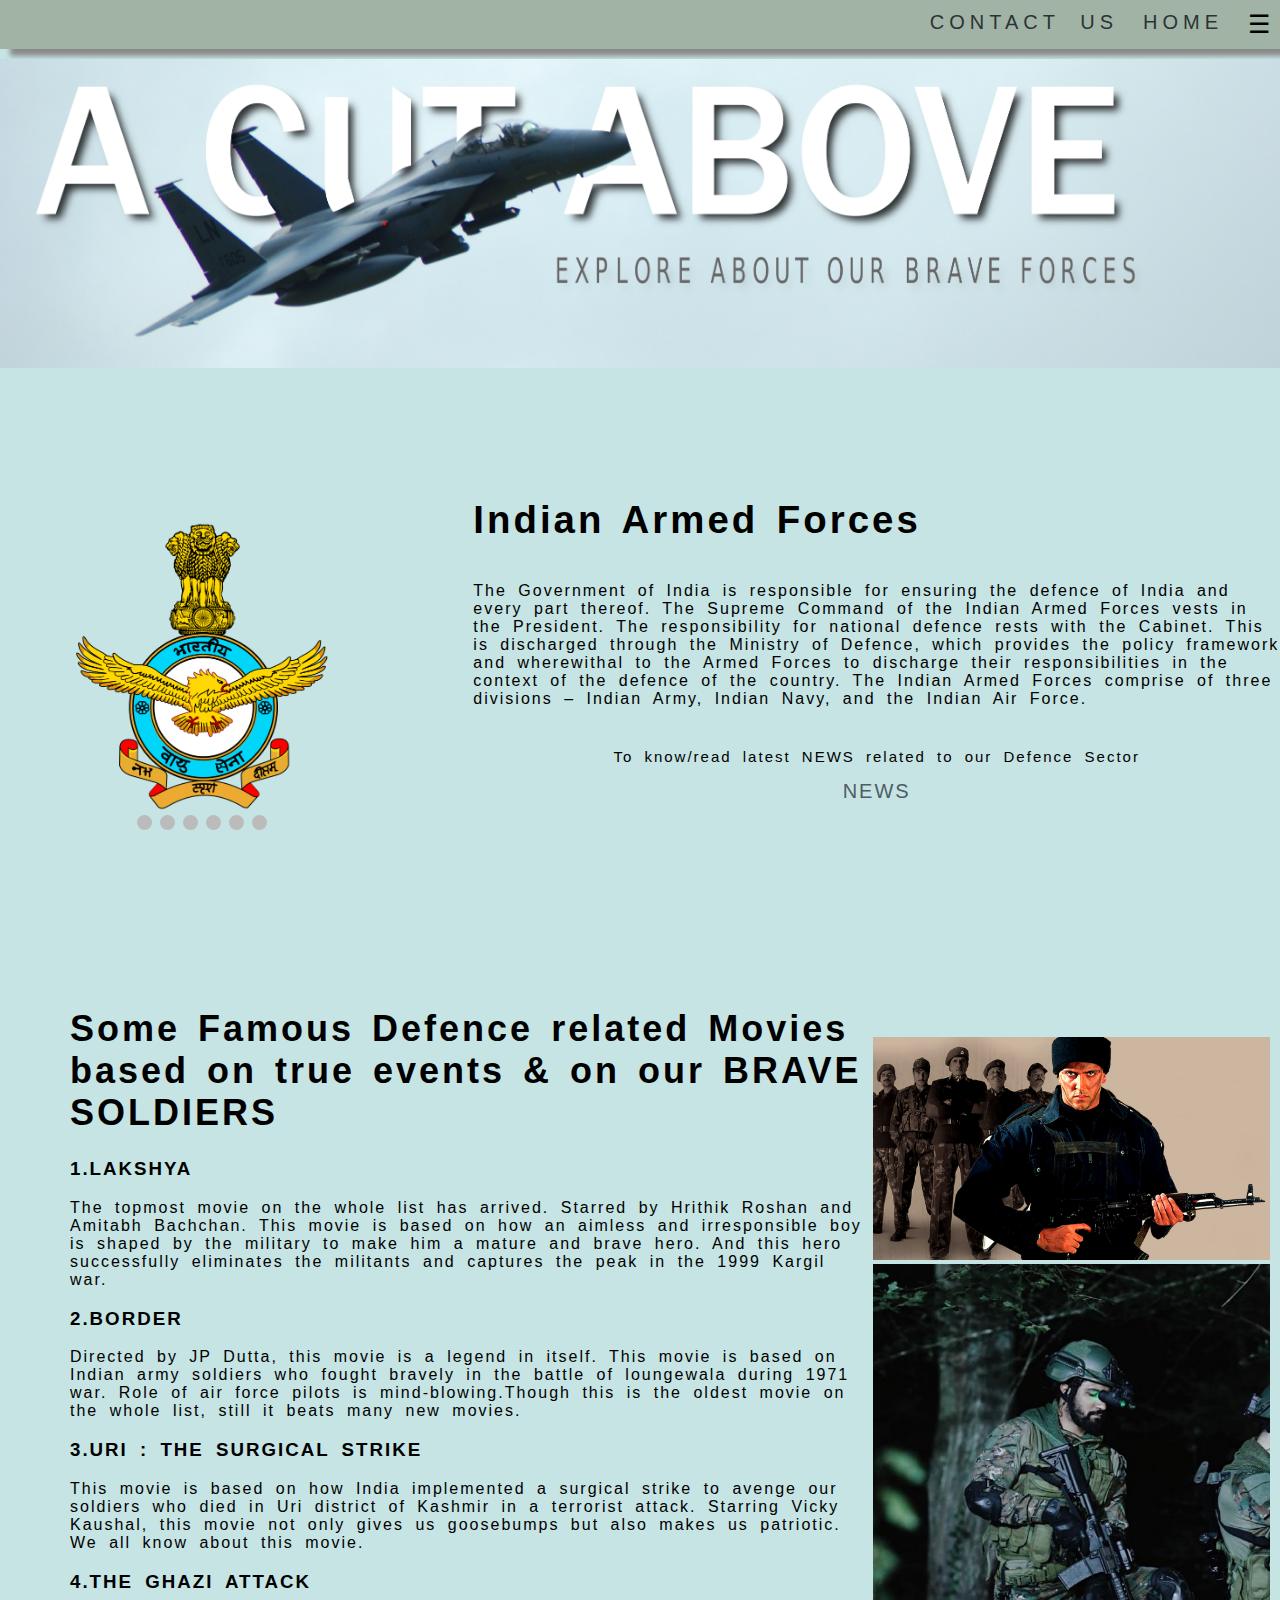
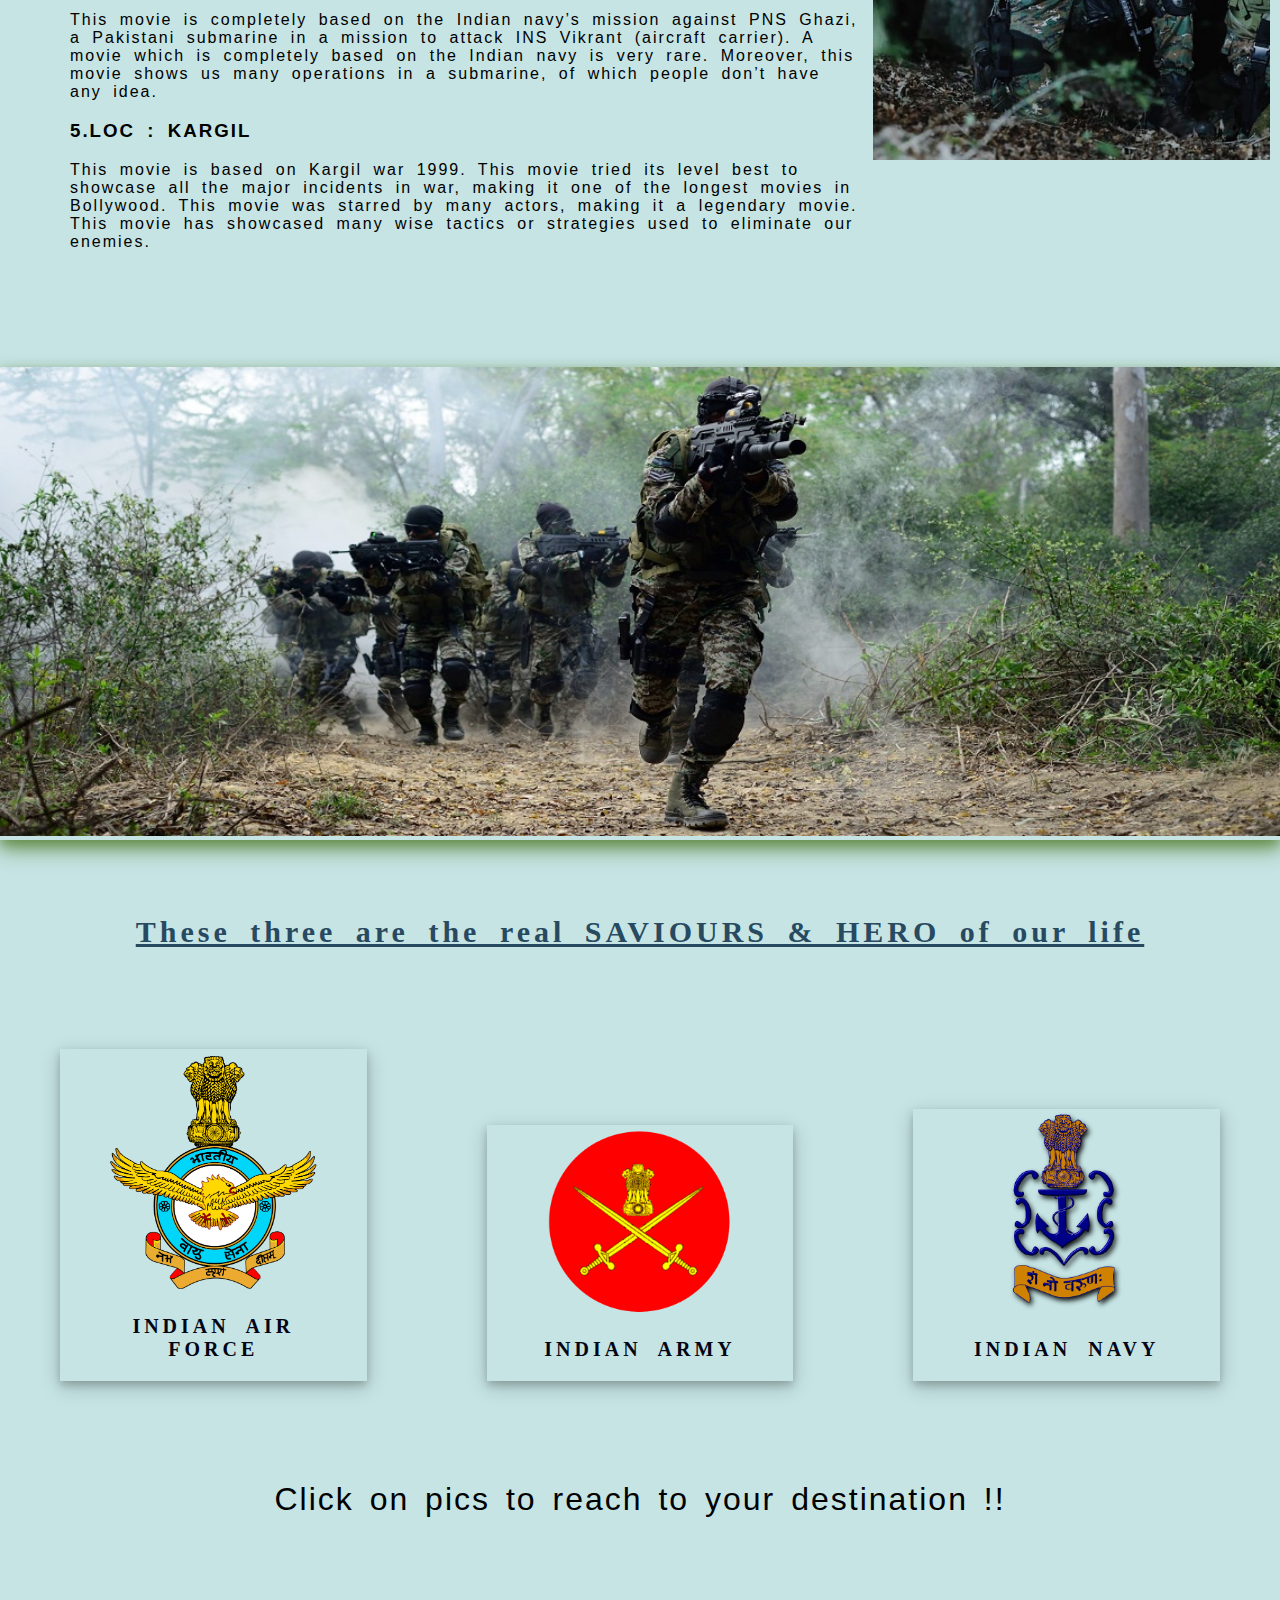
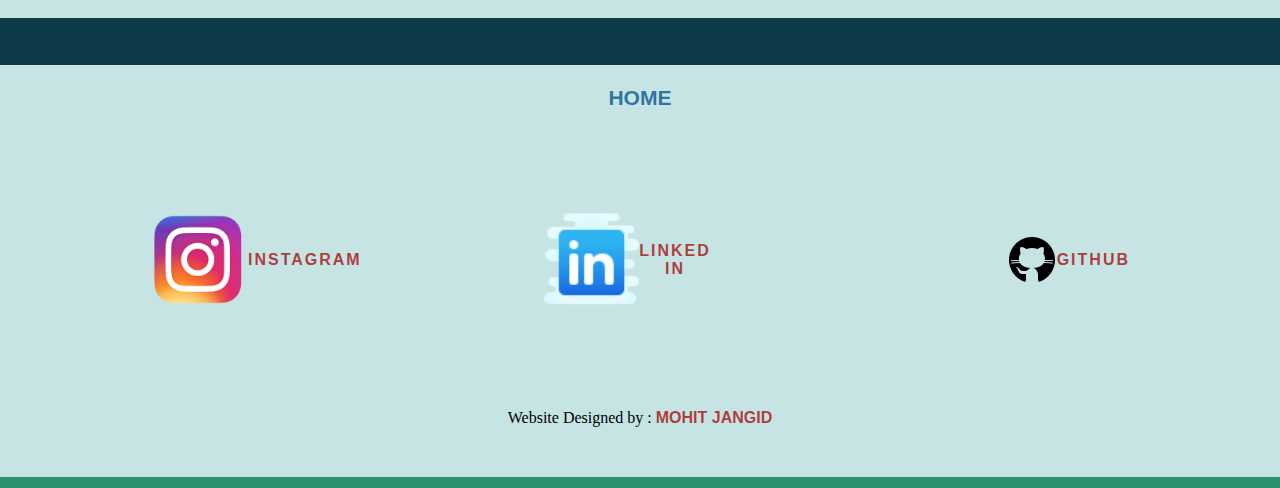
<file: index.html>
<!DOCTYPE html>
<html lang="en">
<head>
    <meta charset="UTF-8">
    <meta name="viewport" content="width=device-width, initial-scale=1.0">
    <link rel="stylesheet" href="style.css">
    <title> HOME-A CUT ABOVE</title>
  
</head>
<body>
    <!-- Header with top navigations-->
    <div class="header1">
        <div class="top-nav">
            <a class="b" href="index.html">HOME</a>
            <a class="c" href="contact.html">CONTACT US</a>
        </div>
        <div id="main" >
            <span class="sidebar" onclick="openNav()">&#9776;</span>
        </div>
    </div>
    <div class="image1">
        <img src="web layout mj1.png" alt=" layout image">
    </div>
    <!-- Sidebar -->
    <div id="mySidenav" class="sidenav">
        <a href="javascript:void(0)" class="closebtn" onclick="closeNav()">&times;</a>
        <a href="IAF.html">IAF-Indian Air Force</a>
        <a href="IA.html">Indian Army</a>
        <a href="IN.html">Indian Navy</a>
        <a href="hero1.html"> FAMOUS HEROES</a>
    </div>
    <div class="content1">
            <!-- Slideshow container -->
    <div class="slide-show">
    <div class="slideshow-container">
    <div class="mySlides fade">
      <img src="pic1.png" style="width:65%;">
    </div>
  
    <div class="mySlides fade">
      <img src="dl1.png" style="width:65%" >
    </div>
  
    <div class="mySlides fade">
      <img src="pic2.png" style="width:65%">
    </div>

    <div class="mySlides fade">
        <img src="navy1.png" style="width:65%">
    </div>

    <div class="mySlides fade">
        <img src="navy2.png" style="width:65%">
    </div>

    <div class="mySlides fade">
        <img src="ssb.jpg" style="width:65%">
    </div>

    <div class="mySlides fade">
        <img src="sp.jpg" style="width:65%">
    </div>
  
    <div class="mySlides fade">
        <img src="naa.png" style="width:65%">
    </div>
    <div class="mySlides fade">
        <img src="pic8.jpg" style="width:65%">
    </div>
</div>

  <!-- The dots/circles -->
  <div style="text-align:center">
    <span class="dot" onclick="currentSlide(1)"></span>
    <span class="dot" onclick="currentSlide(2)"></span>
    <span class="dot" onclick="currentSlide(6)"></span>
    <span class="dot" onclick="currentSlide(4)"></span>
    <span class="dot" onclick="currentSlide(5)"></span>
    <span class="dot" onclick="currentSlide(6)"></span>
    </div>
    </div>
    <div class="article">
       <div class="heading1">
        <h1>Indian Armed Forces</h1>
       </div>
       <div class="data1">
       <p>The Government of India is responsible for ensuring the defence of India and every part thereof. The Supreme Command of the Indian Armed Forces vests in the President. The responsibility for national defence rests with the Cabinet. This is discharged through the Ministry of Defence, which provides the policy framework and wherewithal to the Armed Forces to discharge their responsibilities in the context of the defence of the country. The Indian Armed Forces comprise of three divisions – Indian Army, Indian Navy, and the Indian Air Force.</p>
    </div>
    <div class="news">
        <p>To know/read latest NEWS related to our Defence Sector </p>
        <a href="https://www.defencenews.in/" target="_blank">NEWS</a>
    </div>
    </div>
    </div>

    <div class="content2">
        <div class="img1">
            <img src="lkshya.jpg" alt="Movie poster">
            <!-- <img src="uri.jpg" alt="Movie poster"> -->
            <img src="uri1.jpg" alt="Movie poster">
        </div>
    <div class="article1">
    <div class="heading2">
    <h1>Some Famous Defence related Movies based on true events & on our BRAVE SOLDIERS</h1>
    </div>
    <div class="data2">
        <h3>1.LAKSHYA</h3>
    <p>
The topmost movie on the whole list has arrived. Starred by Hrithik Roshan and Amitabh Bachchan. This movie is based on how an aimless and irresponsible boy is shaped by the military to make him a mature and brave hero. 
And this hero successfully eliminates the militants and captures the peak in the 1999 Kargil war. 
    </p>
    <h3>2.BORDER</h3>
    <p>
        Directed by JP Dutta, this movie is a legend in itself. 
        This movie is based on Indian army soldiers who fought bravely in the battle of loungewala during 1971 war.
         Role of air force pilots is mind-blowing.Though this is the oldest movie on the whole list, still it beats many new movies.
    </p>
    <h3>3.URI : THE SURGICAL STRIKE</h3>
    <p>
        This movie is based on how India implemented a surgical strike to avenge our soldiers who died in Uri district of Kashmir in a terrorist attack. 
        Starring Vicky Kaushal, this movie not only gives us goosebumps but also makes us patriotic. We all know about this movie.
    </p>
    <h3>4.THE GHAZI ATTACK</h3>
    <p>
        This movie is completely based on the Indian navy’s mission against PNS Ghazi, a Pakistani submarine in a mission to attack INS Vikrant (aircraft carrier).
        A movie which is completely based on the Indian navy is very rare. Moreover, this movie shows us many operations in a submarine, of which people don’t have any idea.
    </p>
    <h3>5.LOC : KARGIL</h3>
    <p>
        This movie is based on Kargil war 1999. This movie tried its level best to showcase all the major incidents in war, making it one of the longest movies in Bollywood. This movie was starred by many actors, making it a legendary movie.
        This movie has showcased many wise tactics or strategies used to eliminate our enemies. 
    </p>
    </div>
    </div>
    </div>
    <div class="army-img">
        <img src="iaf-army.jpg" alt=" army-img">
    </div>
    <div class="intro">
        <h1>These three are the real SAVIOURS & HERO of our life</h1>
    </div>
<div class="row">
    <div class="column">
     <a href="IAF.html"> <div class="i1"><img src="iaf-logo.png" alt="Indian Air Force" style="width:70%"></div>
      <h3 class="c1">INDIAN AIR FORCE</h3>
    </div></a>
    <div class="column">
      <a href="IA.html"><div class="i2"> <img src="army-logo.png" alt="Indian Army" style="width:60%"></div> 
      <h3 class="c2">INDIAN ARMY</h3>
    </div></a>
    <div class="column">
      <a href="IN.html"><div class="i3"><img src="navy2.png" alt="Indian Navy" style="width:50%"></div>
      <h3 class="c3">INDIAN NAVY</h3></a>
    </div>
  </div>
  <div class="inf">
    <h1 style="font-weight: lighter;">Click on pics to reach to your destination !! </h1>
</div>
<div class="separate">
    <br>
</div>
<div class="home">
    <h3>
        <a href="index.html">HOME</a>
    </h3>
</div>
        <div class="footer">
            <div class="inst">
                <img  src="ins-logo.png" width="30%">
                <p>
                <a href="https://www.instagram.com/mohit7.0/?igshid=1tqdxc59potby" target="_blank">INSTAGRAM </a>
                </p>
            </div>
            <div class="li">
                <img src="li.png">
                <p>
                    <a href="https://www.linkedin.com/mwlite/in/mohit-jangid-32a4ba180" target="_blank">LINKED IN</a>
                 </p>
            </div>
            <div class="github">
                <img src="github.png">
                <p>
                    <a href="https://github.com/iammohit07" target="_blank">GITHUB </a>
                 </p>
            </div>
           
        </div>
        <div class="db">
            Website Designed by : <a href="https://github.com/iammohit07" target="_blank">MOHIT JANGID</a>
        </div>
        
        <div class="separate1">
            <br>
        </div>
        <script type="text/javascript"  src="main.js"></script>
</body>
</html>
</file>
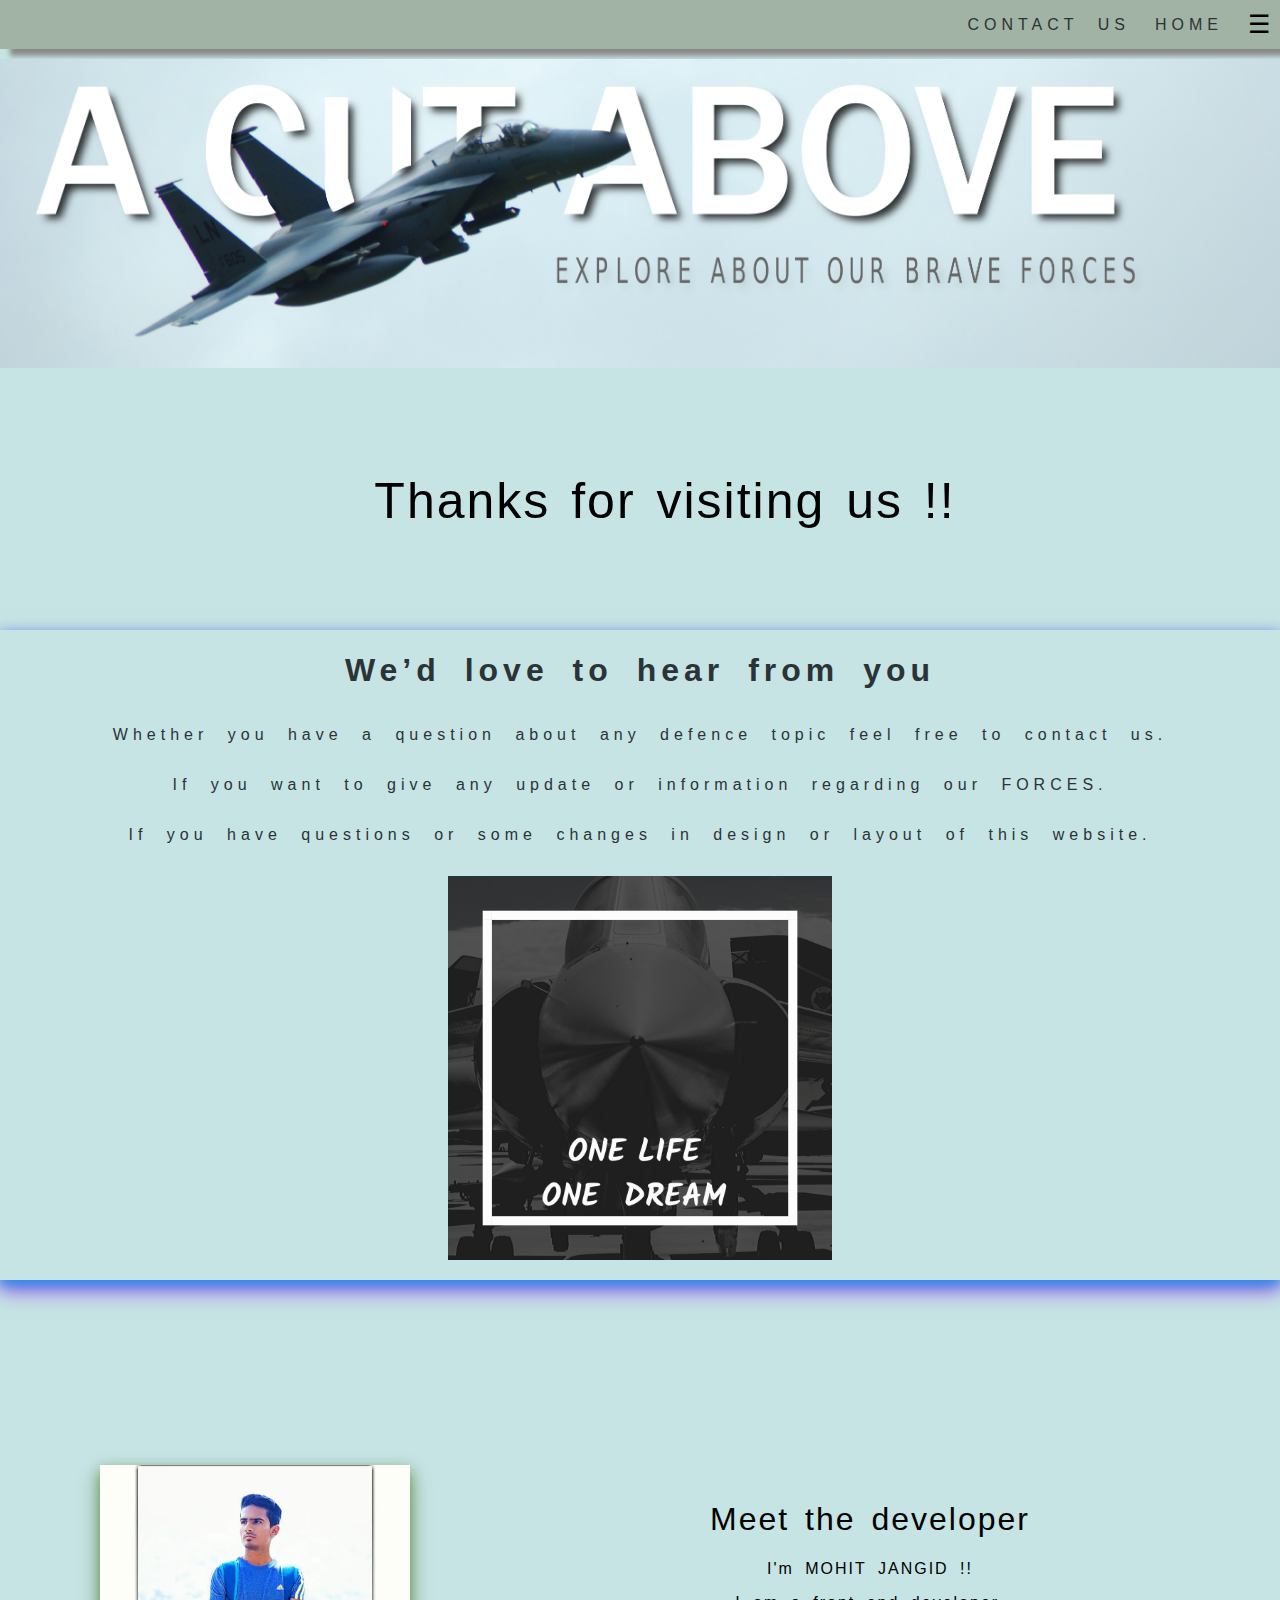
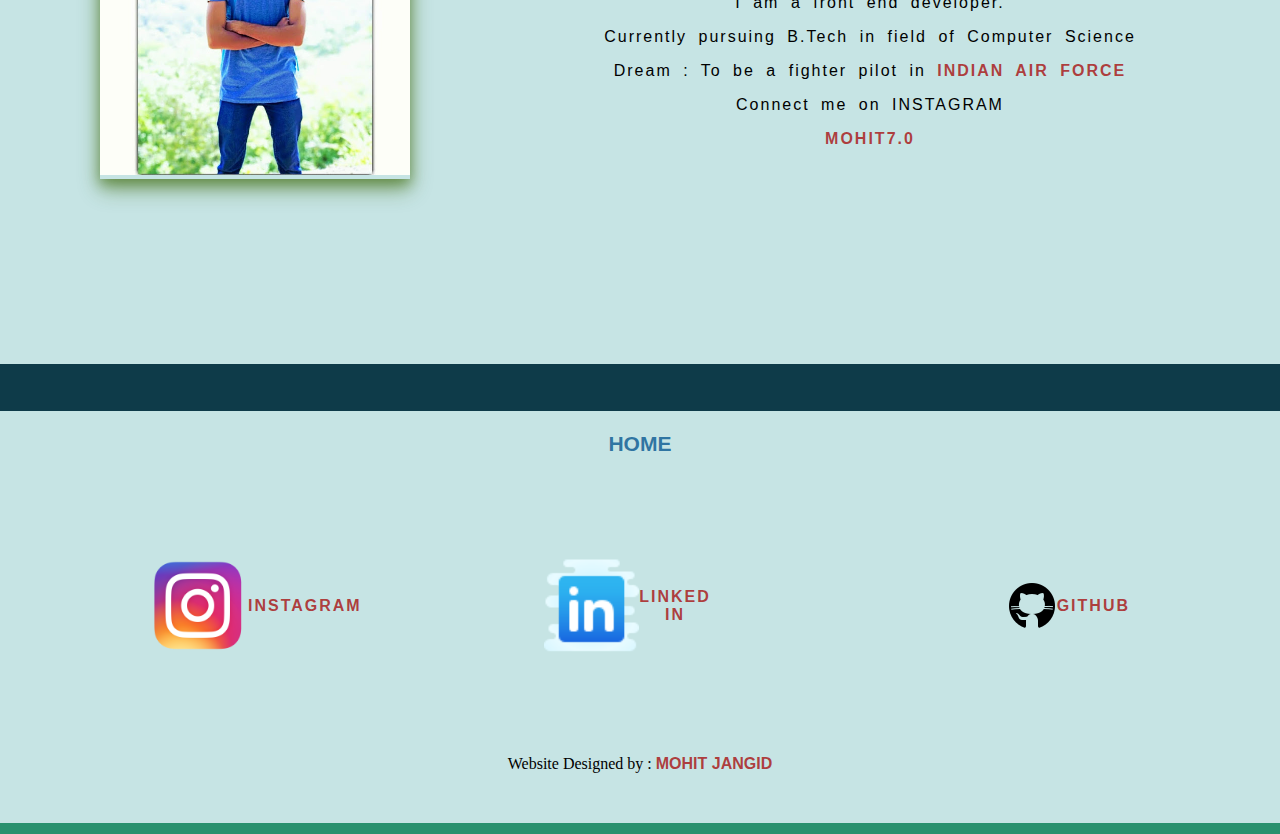
<file: contact.html>
<!DOCTYPE html>
<html lang="en">
<head>
    <meta charset="UTF-8">
    <meta name="viewport" content="width=device-width, initial-scale=1.0">
    <link rel="stylesheet" href="contact.css">
    <title> Contact us</title>
    
</head>
<body>
    <!-- Header with top navigations-->
    <div class="header1">
        <div class="top-nav">
            <a class="b" href="index.html">HOME</a>
            <a class="c" href="contact.html">CONTACT US</a>
        </div>
        <div id="main" >
            <span class="sidebar" onclick="openNav()">&#9776;</span>
        </div>
    </div>
    <div class="image1">
        <img src="web layout mj1.png" alt=" layout image">
    </div>
     <!-- Sidebar -->
     <div id="mySidenav" class="sidenav">
        <a href="javascript:void(0)" class="closebtn" onclick="closeNav()">&times;</a>
        <a href="IAF.html">IAF-Indian Air Force</a>
        <a href="IA.html">Indian Army</a>
        <a href="IN.html">Indian Navy</a>
        <a href="hero1.html"> FAMOUS HEROES</a>
    </div>
    <div class="text1">
        <h1 class="t1">
            Thanks for visiting us !!
        </h1>
    </div>
    <div class="content">
        <h1>
            We’d love to hear from you
        </h1>
        <p>
            Whether you have a question about any defence topic feel free to contact us.
        </p>
        <p>
            If you want to give any update or information regarding our FORCES.
        </p>
        <p>
            If you have questions or some changes in design or layout of this website.
        </p>
        <p   style="width: 30%">
            <img src="dream.png">
        </p>
    </div>
    <div class="content1">
        <div class="image4">
            <img src="mohit.jpg" width="100%">
        </div>
    <div class="text3">
        <h1 style="font-weight: normal;">
           Meet the developer
        </h1>
        <p>
            I'm MOHIT JANGID !! 
        </p>
        <p>
            I am a front end developer.
        </p>
        <p>
            Currently pursuing B.Tech in field of Computer Science
        </p>
        <p>
            Dream : To be a fighter pilot in <a href="IAF.html" target="_blank"> INDIAN AIR FORCE</a>
        </p>
        <p style="font-weight: normal;">
            Connect me on INSTAGRAM 
        </p> 
        <p>
           <a href="https://www.instagram.com/mohit7.0/?igshid=1tqdxc59potby" target="_blank">MOHIT7.0</a>
        </p>
    </div>
    
</div>
<div class="separate">
    <br>
</div>
<div class="home">
    <h3>
        <a href="index.html">HOME</a>
    </h3>
</div>
        <div class="footer">
            <div class="inst">
                <img  src="ins-logo.png" width="30%">
                <p>
                <a href="https://www.instagram.com/mohit7.0/?igshid=1tqdxc59potby" target="_blank">INSTAGRAM </a>
                </p>
            </div>
            <div class="li">
                <img src="li.png">
                <p>
                    <a href="https://www.linkedin.com/mwlite/in/mohit-jangid-32a4ba180" target="_blank">LINKED IN</a>
                 </p>
            </div>
            <div class="github">
                <img src="github.png">
                <p>
                    <a href="https://github.com/iammohit07" target="_blank">GITHUB </a>
                 </p>
            </div>
           
        </div>
        <div class="db">
            Website Designed by : <a href="https://github.com/iammohit07" target="_blank">MOHIT JANGID</a>
        </div>
        
        <div class="separate1">
            <br>
        </div>
        <script type="text/javascript"  src="main.js"></script>
    </body>
    </html>
</file>
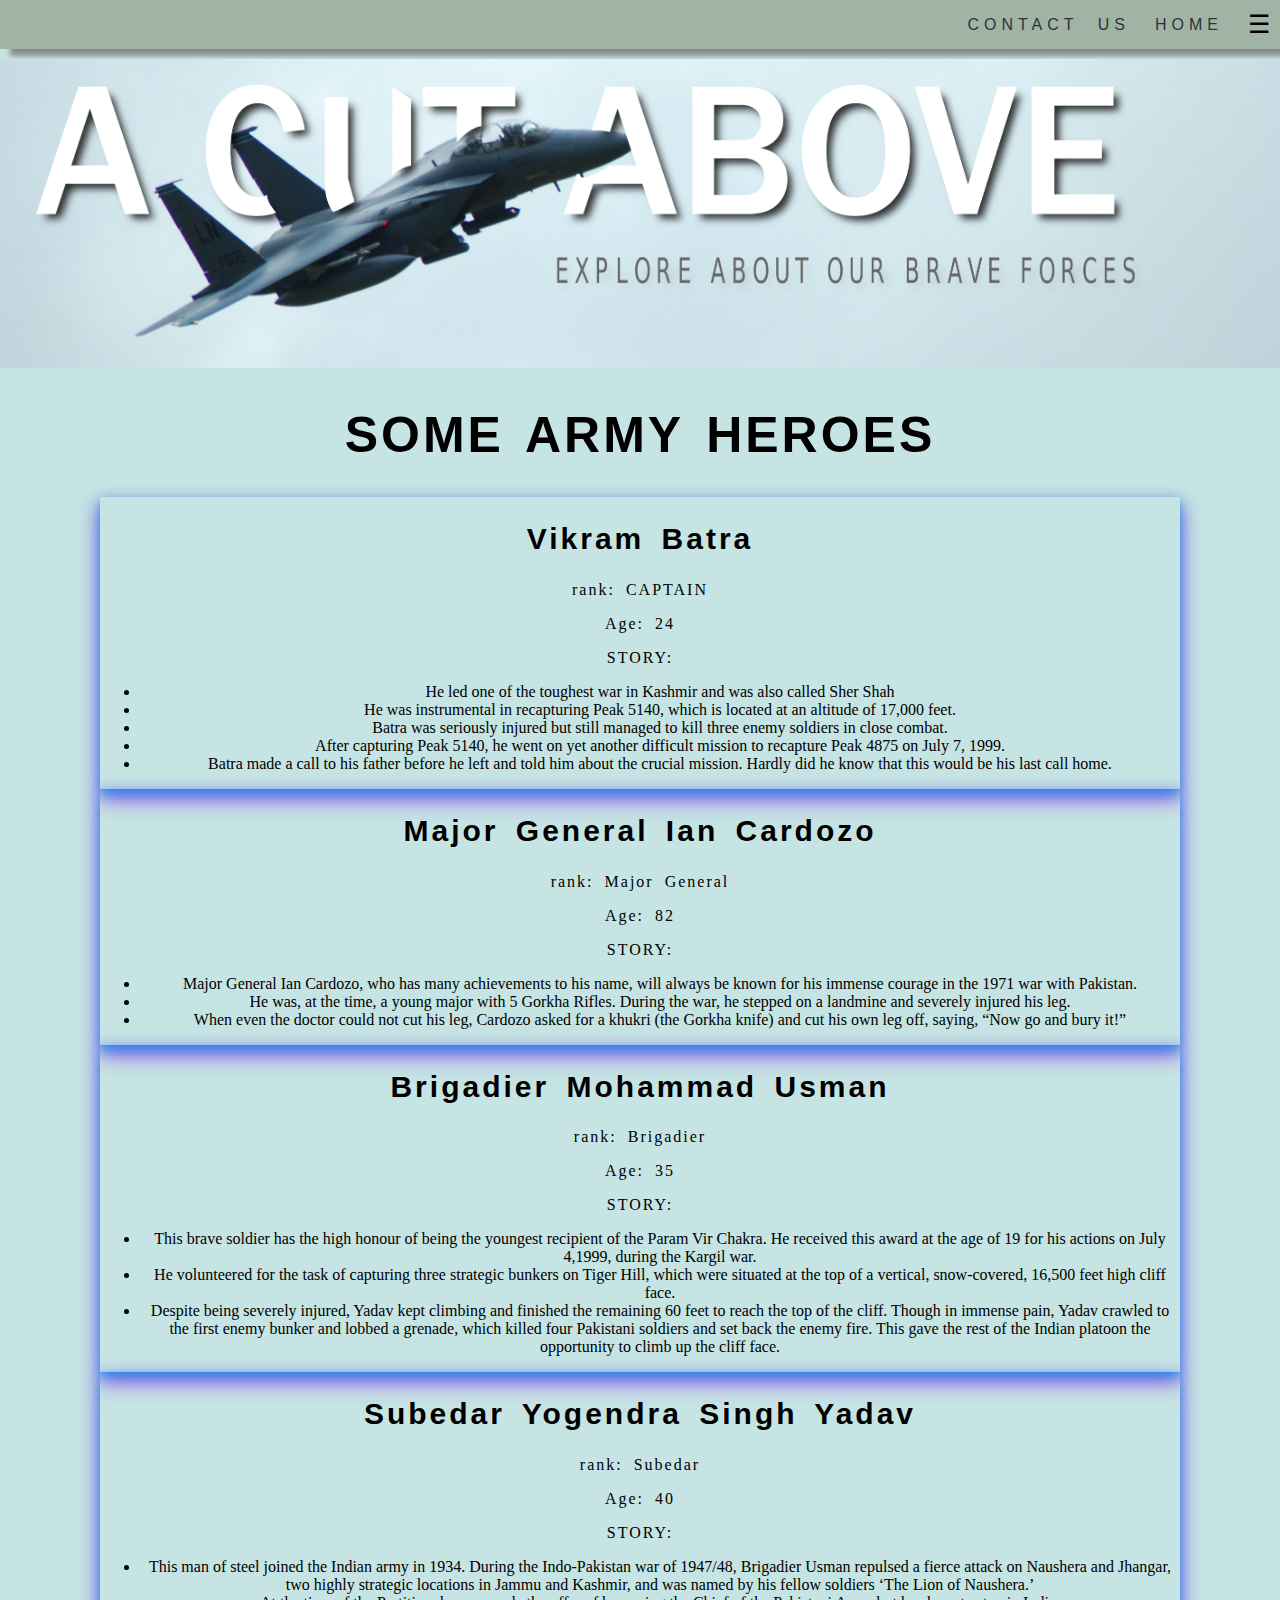
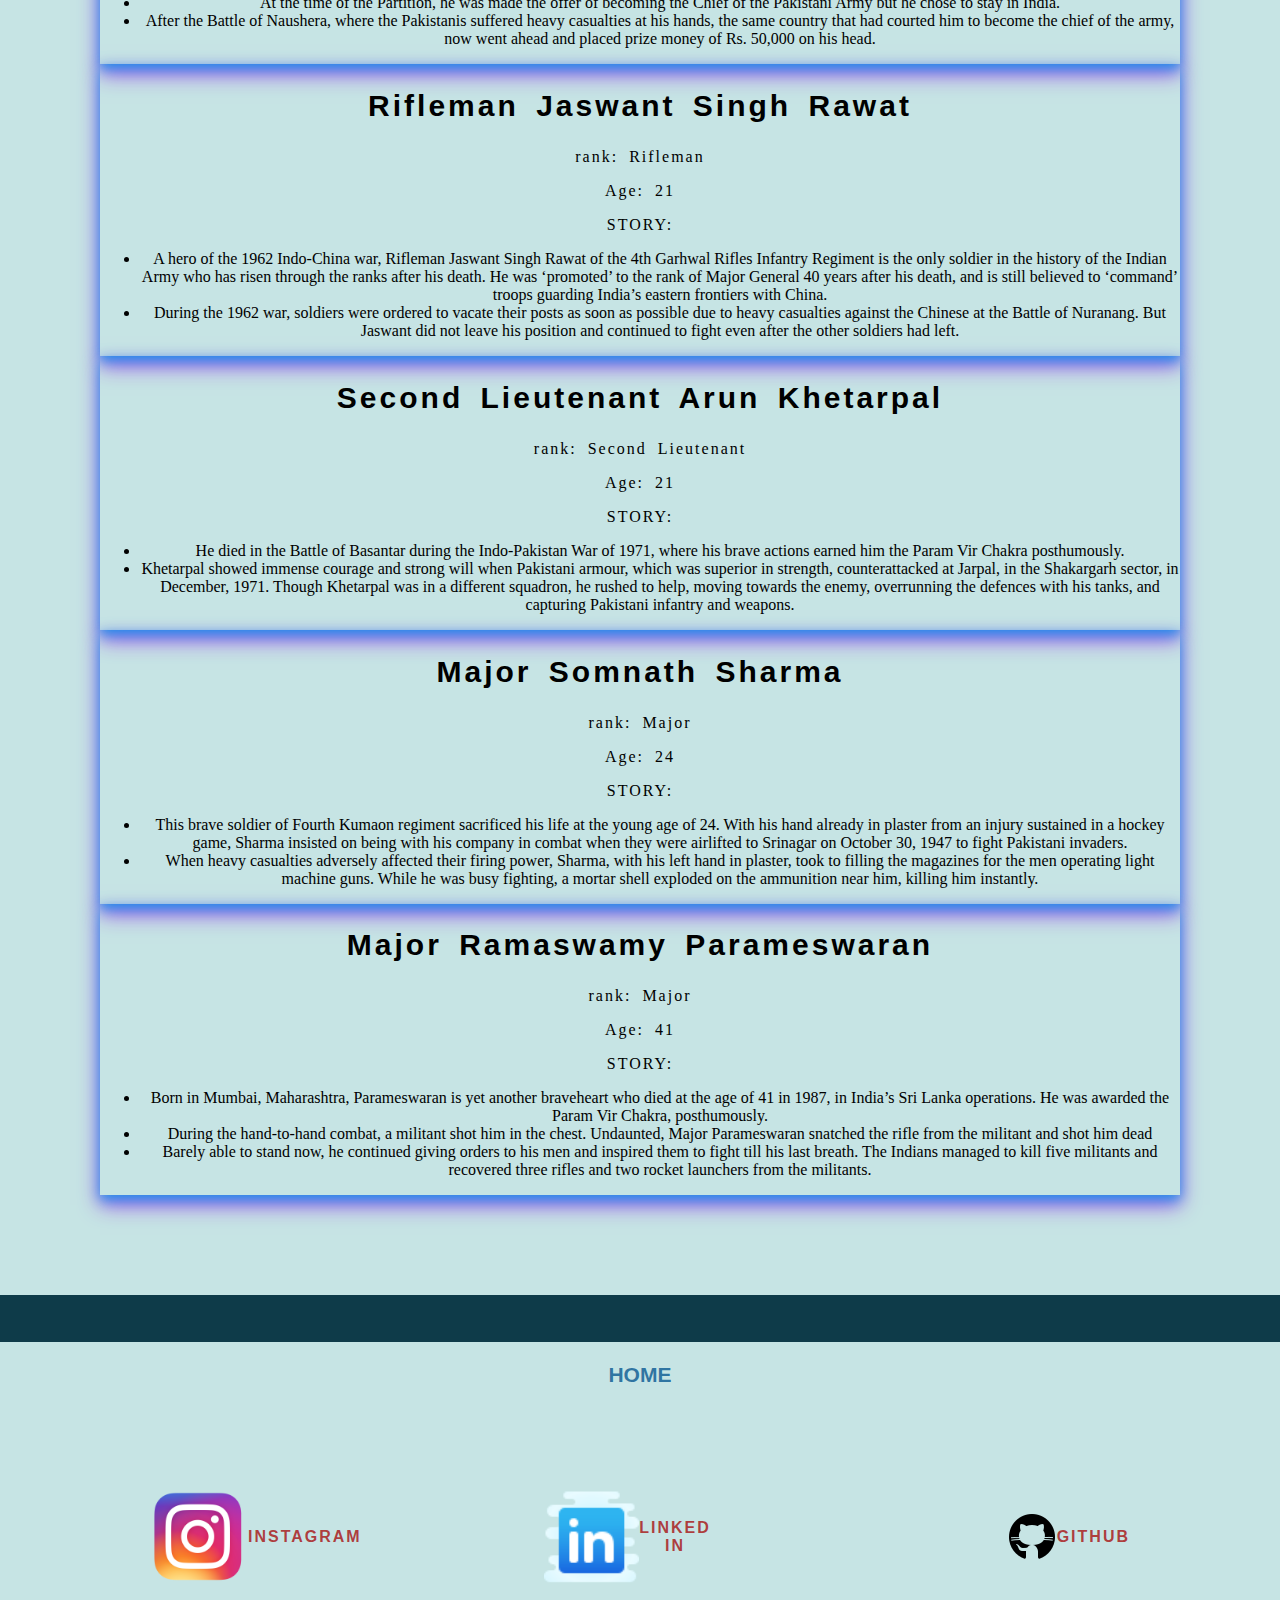
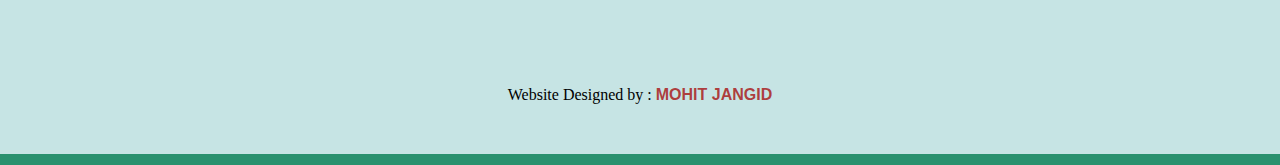
<file: hero1.html>
<!DOCTYPE html>
<html lang="en">
<head>
    <meta charset="UTF-8">
    <meta name="viewport" content="width=device-width, initial-scale=1.0">

    <title>Our superheroes</title>

    <link href="https://fonts.googleapis.com/css?family=Faster+One" rel="stylesheet">
    <link rel="stylesheet" href="hero1.css">
  </head>

  <body>
    <div class="header1">
        <div class="top-nav">
            <a class="b" href="index.html">HOME</a>
            <a class="c" href="contact.html">CONTACT US</a>
        </div>
        <div id="main" >
            <span class="sidebar" onclick="openNav()">&#9776;</span>
        </div>
    </div>
    <div class="image1">
        <img src="web layout mj1.png" alt=" layout image">
    </div>
    <!-- Sidebar -->
    <div id="mySidenav" class="sidenav">
        <a href="javascript:void(0)" class="closebtn" onclick="closeNav()">&times;</a>
        <a href="IAF.html">IAF-Indian Air Force</a>
        <a href="IA.html">Indian Army</a>
        <a href="IN.html">Indian Navy</a>
        <a href="hero1.html"> FAMOUS HEROES</a>
    </div>

      <header>

      </header>

      <section>

      </section>



      <div class="separate">
        <br>
    </div>
    <div class="home">
        <h3>
            <a href="index.html">HOME</a>
        </h3>
    </div>
            <div class="footer">
                <div class="inst">
                    <img  src="ins-logo.png" width="30%">
                    <p>
                    <a href="https://www.instagram.com/mohit7.0/?igshid=1tqdxc59potby" target="_blank">INSTAGRAM </a>
                    </p>
                </div>
                <div class="li">
                    <img src="li.png">
                    <p>
                        <a href="https://www.linkedin.com/mwlite/in/mohit-jangid-32a4ba180" target="_blank">LINKED IN</a>
                     </p>
                </div>
                <div class="github">
                    <img src="github.png">
                    <p>
                        <a href="https://github.com/iammohit07" target="_blank">GITHUB </a>
                     </p>
                </div>
               
            </div>
            <div class="db">
                Website Designed by : <a href="https://github.com/iammohit07" target="_blank">MOHIT JANGID</a>
            </div>
            
            <div class="separate1">
                <br>
            </div>
    <script src="hero1.js"> </script>
  </body>
</html>
</file>
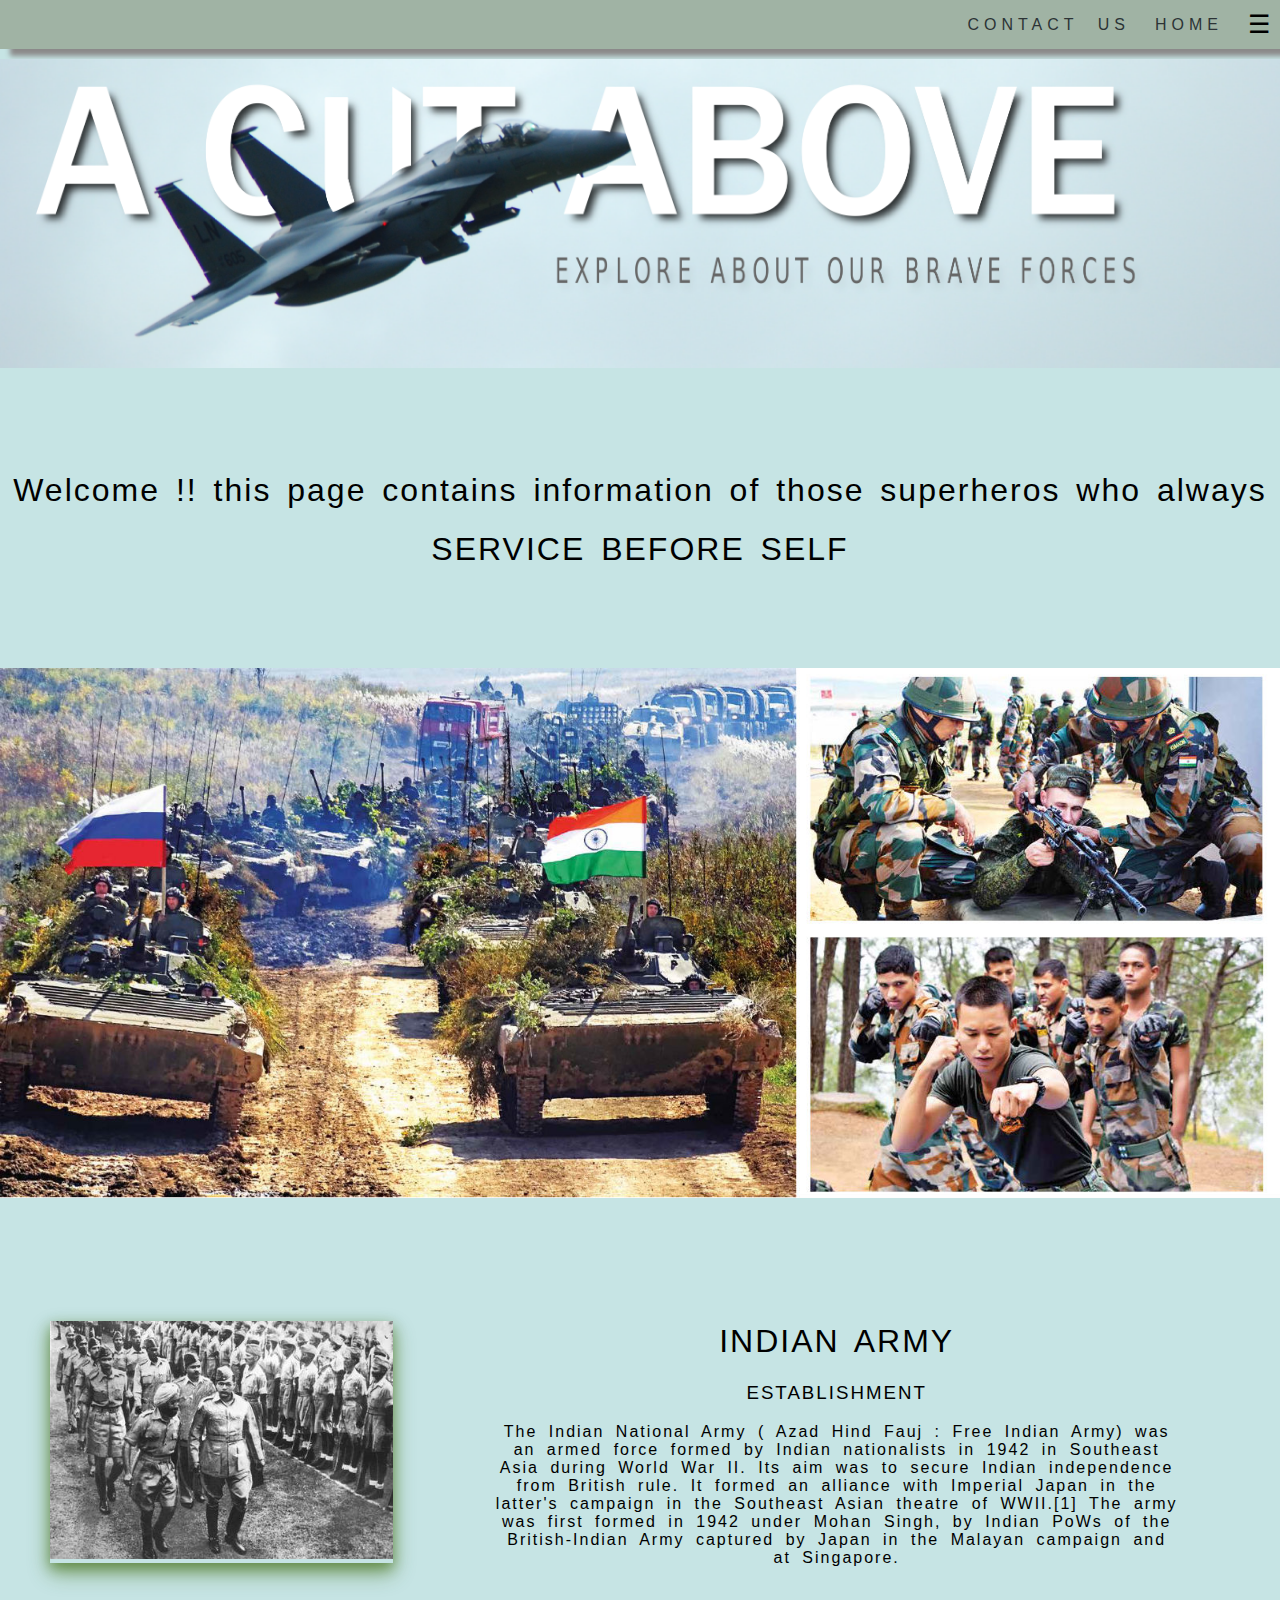
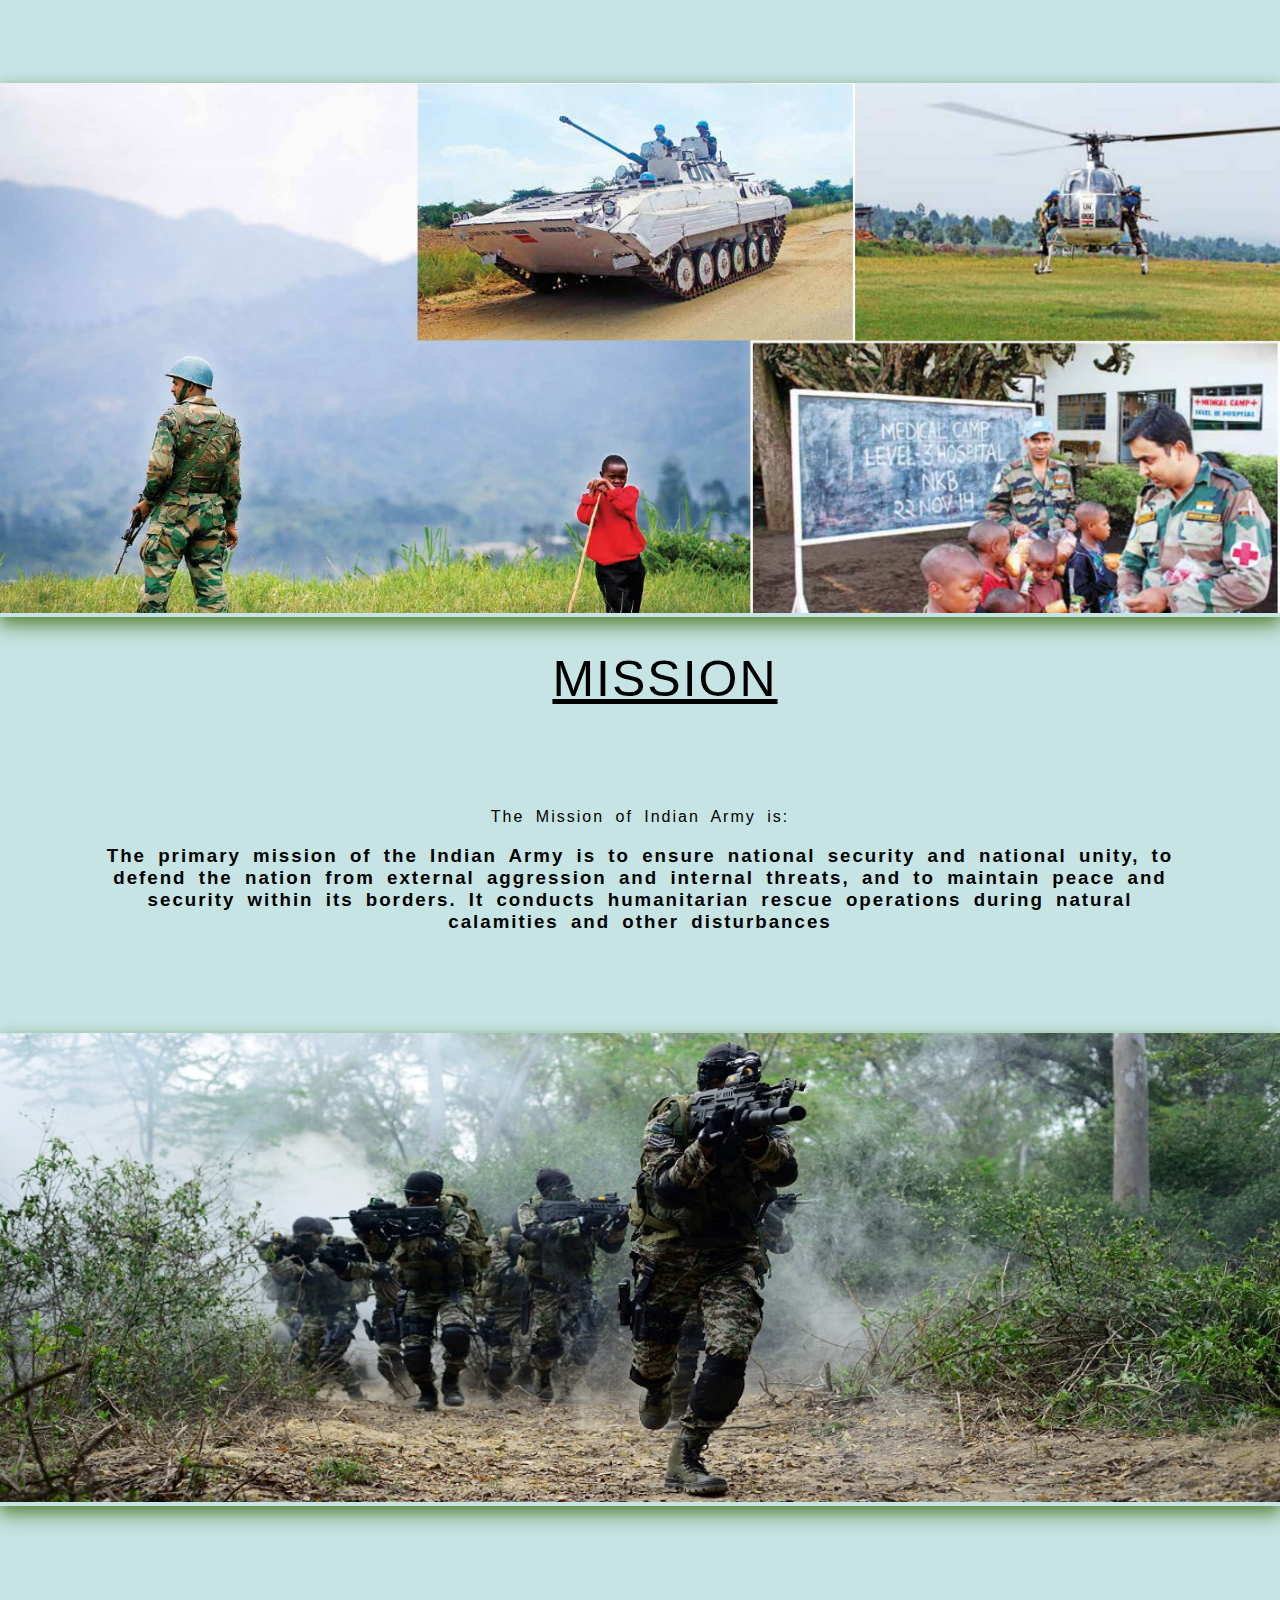
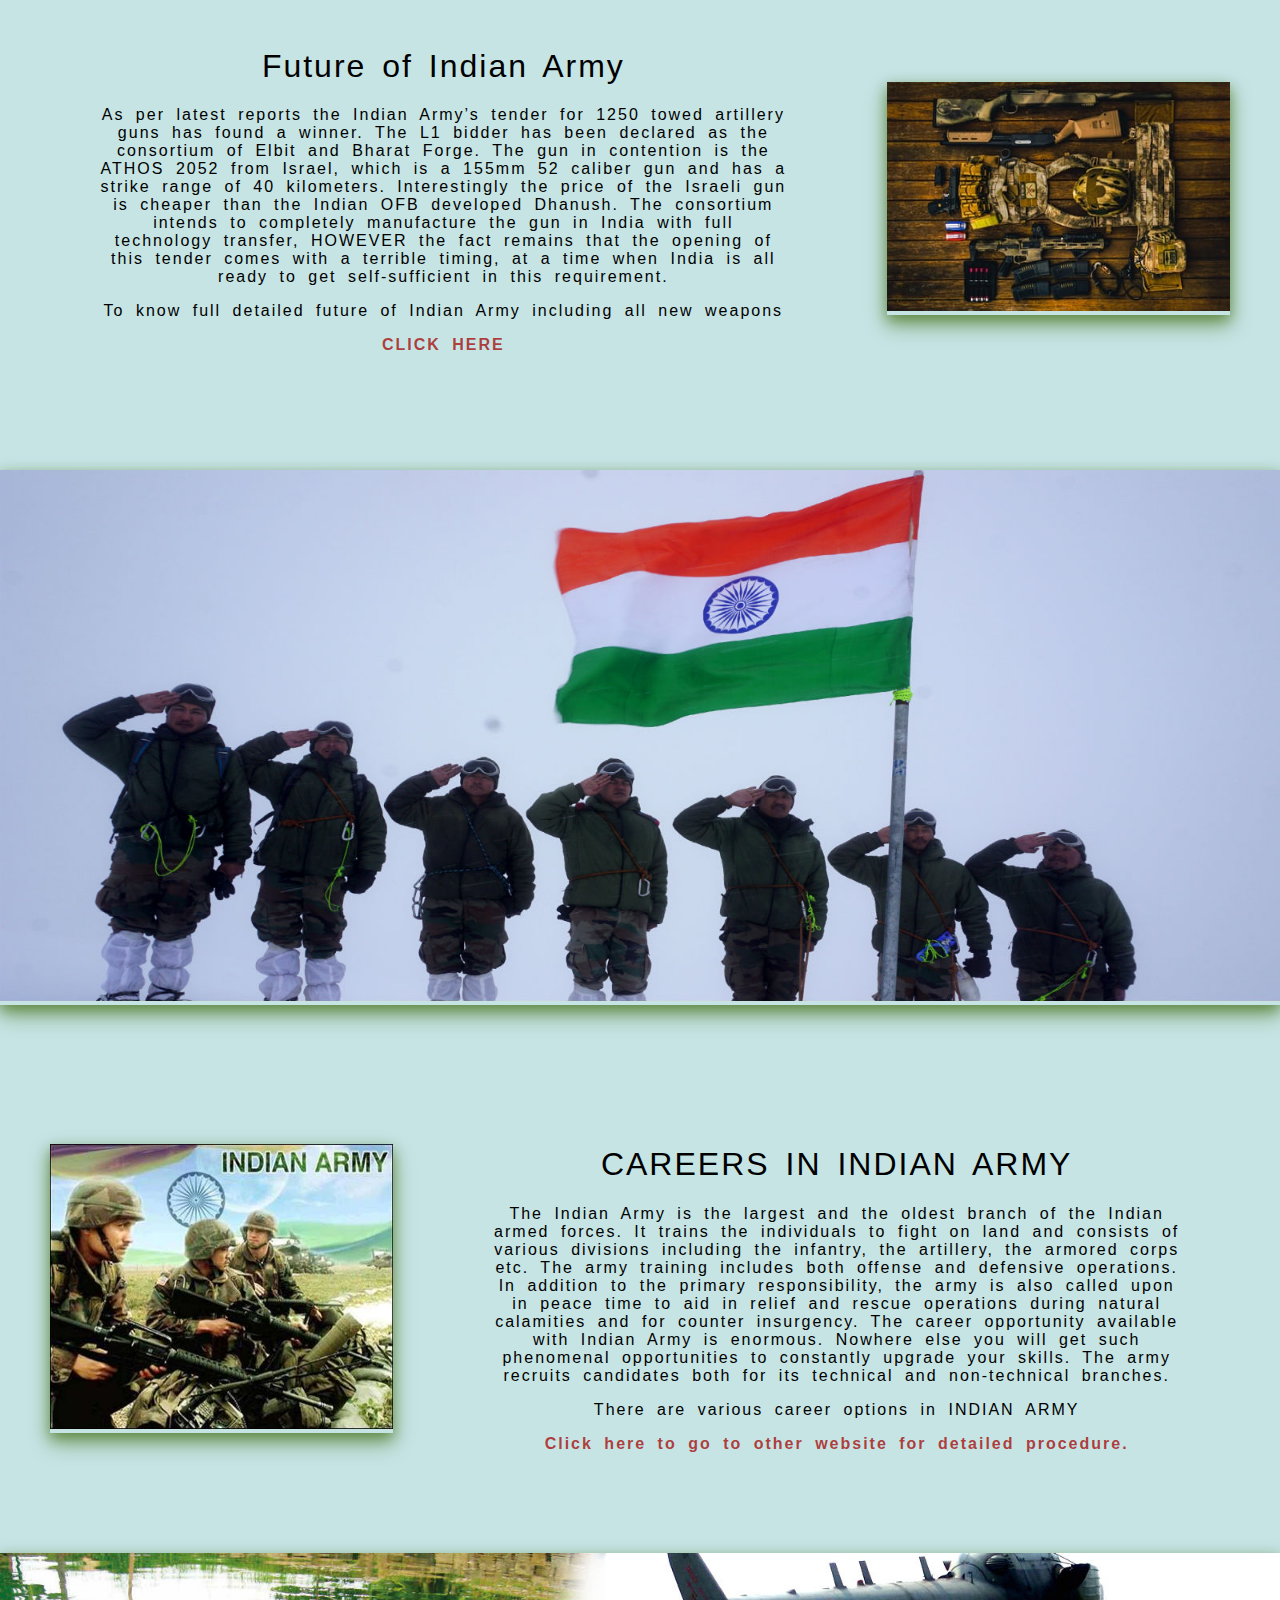
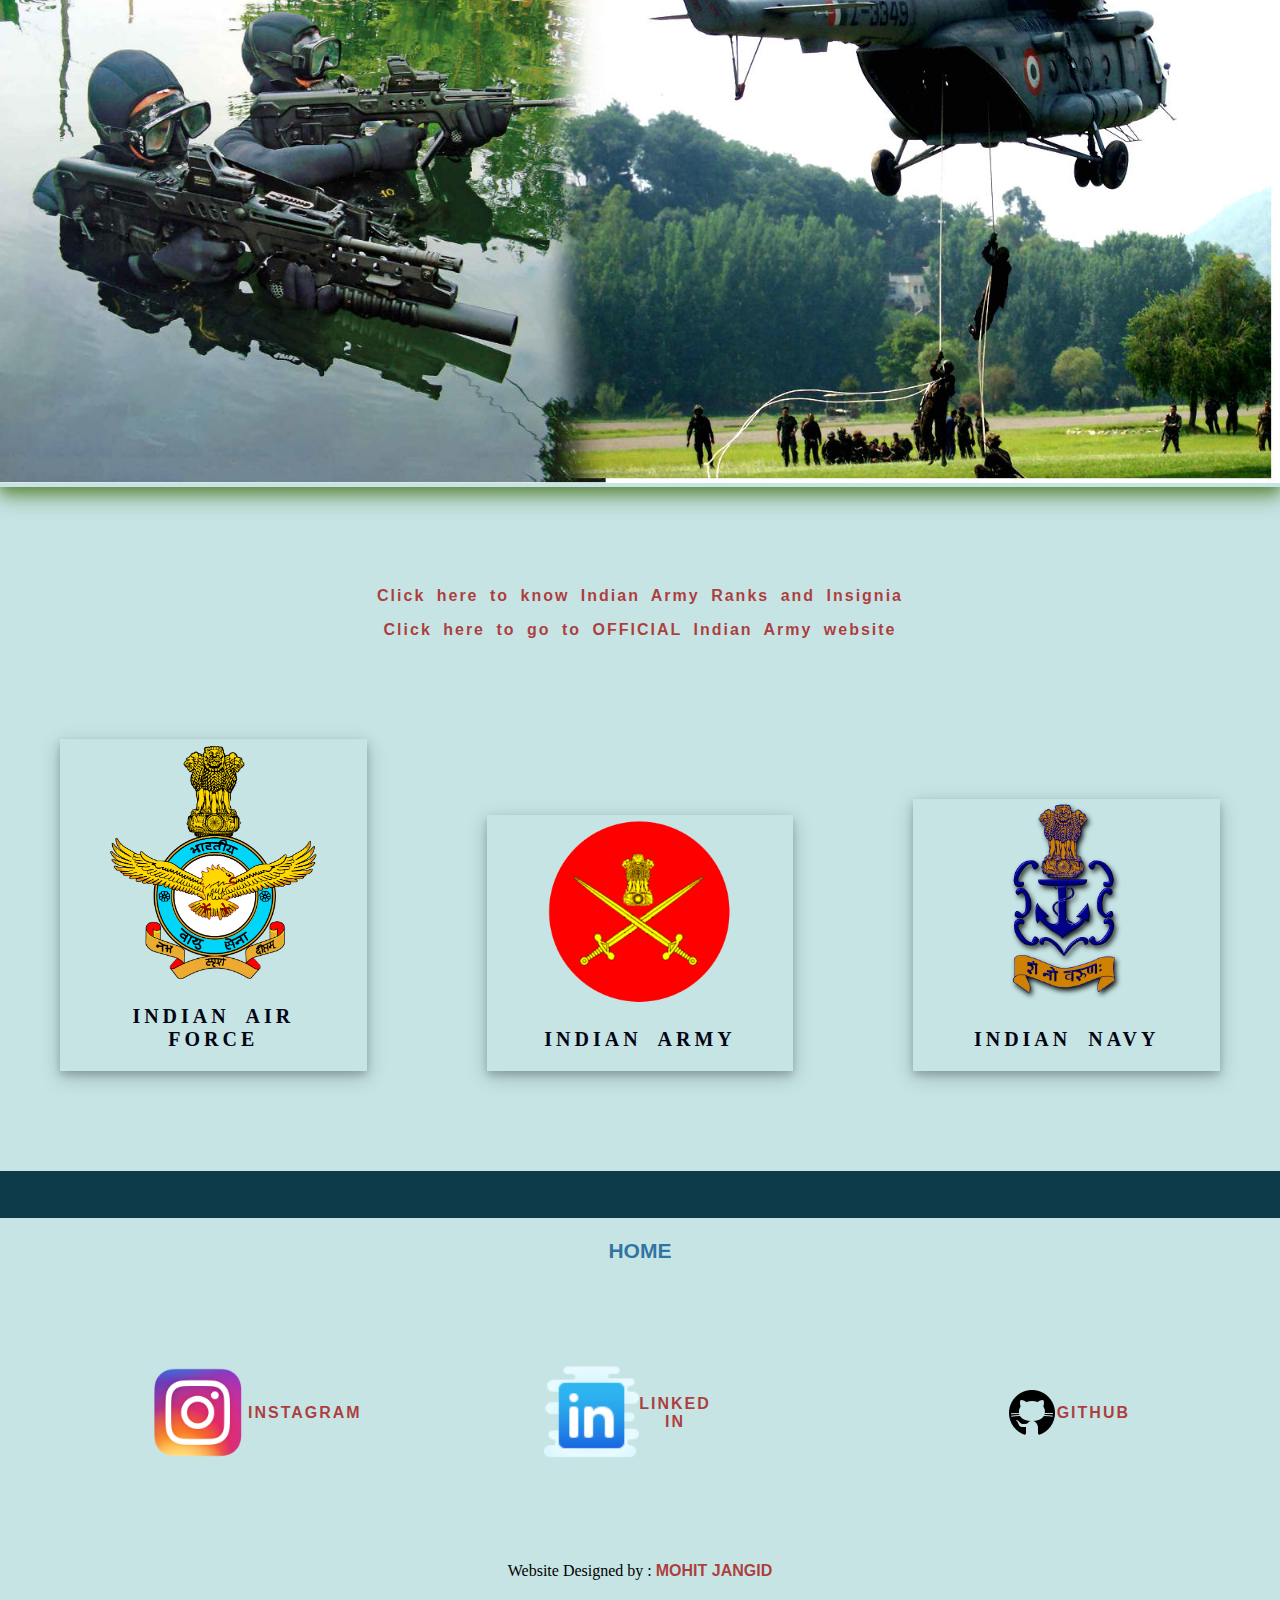
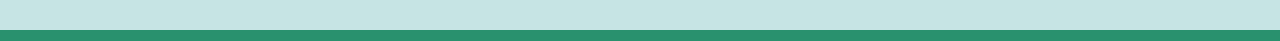
<file: IA.html>
<!DOCTYPE html>
<html lang="en">
<head>
    <meta charset="UTF-8">
    <meta name="viewport" content="width=device-width, initial-scale=1.0">
    <link rel="stylesheet" href="IAF.css">
    <title>Indian Army - Pride of India</title>
   
</head>
<body>
    <!-- Header with top navigations-->
    <div class="header1">
        <div class="top-nav">
            <a class="b" href="index.html">HOME</a>
            <a class="c" href="contact.html">CONTACT US</a>
        </div>
        <div id="main" >
            <span class="sidebar" onclick="openNav()">&#9776;</span>
        </div>
    </div>
    <div class="image1">
        <img src="web layout mj1.png" alt=" layout image">
    </div>
    <!-- Sidebar -->
    <div id="mySidenav" class="sidenav">
        <a href="javascript:void(0)" class="closebtn" onclick="closeNav()">&times;</a>
        <a href="IAF.html">IAF-Indian Air Force</a>
        <a href="IA.html">Indian Army</a>
        <a href="IN.html">Indian Navy</a>
        <a href="hero1.html"> FAMOUS HEROES</a>
    </div>
    <div class="text1">
        <h1 style="font-weight: lighter;">
            Welcome !! this page contains information of those superheros who always   
        </h1>
        <h1 style="font-weight: normal;">
            SERVICE BEFORE SELF
        </h1>
    </div>
    <div class="image2">
        <img src="iarmy1.jpg">
    </div>
    <div class="content">
        <div class="image3">
            <img src="iarmy-old.jpg">
        </div>
    <div class="text2">
        <h1 style="font-weight: normal;">
           INDIAN ARMY  
        </h1>
        <h3 style="font-weight: normal;">
            ESTABLISHMENT
        </h3>
        <p>
            The Indian National Army ( Azad Hind Fauj : Free Indian Army) was an armed force formed by Indian nationalists in 1942 in Southeast Asia during World War II. 
            Its aim was to secure Indian independence from British rule. It formed an alliance with Imperial Japan in the latter's campaign in the Southeast Asian theatre of WWII.[1] The army was first formed in 1942 under Mohan Singh, by Indian PoWs of the British-Indian Army captured by Japan in the Malayan campaign and at Singapore.
        </p>  
    </div>
</div>
<div class="image4">
    <img src="iarmy2.jpg">
</div>
    <h1 class="t1">
        MISSION
    </h1>
    <div class="text3">
        <p style="font-weight: normal;">
          The Mission of Indian Army is:
        </p>
        <h3>
            The primary mission of the Indian Army is to ensure national security and national unity, to defend the nation from external aggression and internal threats, and to maintain peace and security within its borders.
             It conducts humanitarian rescue operations during natural calamities and other disturbances
        </h3>
    </div>
    <div class="image5">
        <img src="iaf-army.jpg">
    </div>
    <div class="content1">
        <div class="image6">
            <img src="pic1.jpg" >
        </div>
    <div class="text4">
        <h1 style="font-weight: normal;">
           Future of Indian Army
        </h1>
        <p>
            As per latest reports the Indian Army’s tender for 1250 towed artillery guns has found a winner. The L1 bidder has been declared as the consortium of Elbit and Bharat Forge. The gun in contention is the ATHOS 2052 from Israel, which is a 155mm 52 caliber gun and has a strike range of 40 kilometers. Interestingly the price of the Israeli gun is cheaper than the Indian OFB developed Dhanush. The consortium intends to completely manufacture the gun in India with full technology transfer, HOWEVER the fact remains that the opening of this tender comes with a terrible timing, at a time when India is all ready to get self-sufficient in this requirement.
        </p> 
        <p style="font-weight: normal;">
            To know full detailed future of Indian Army including all new weapons
        </p> 
        <p>
           <a href="https://indiandefencereview.wordpress.com/category/future-of-indian-army/" target="_blank">CLICK HERE</a>
        </p>
    </div>
</div>
<div class="image7">
    <img src="iarmy3.jpg">
</div>
<div class="content2">
    <div class="image8">
        <img src="iarmy5.jpg" >
    </div>
    <div class="text5">
        <h1 style="font-weight: normal;"> 
            CAREERS IN INDIAN ARMY 
        </h1>
<p>
    
The Indian Army is the largest and the oldest branch of the Indian armed forces. It trains the individuals to fight on land and consists of various divisions including the infantry, the artillery, the armored corps etc. 
The army training includes both offense and defensive operations. In addition to the primary responsibility, the army is also called upon in peace time to aid in relief and rescue operations during natural calamities and for counter insurgency. The career opportunity available with Indian Army is enormous. Nowhere else you will get such phenomenal opportunities to constantly upgrade your skills. The army recruits candidates both for its technical and non-technical branches.
</p>
<strong><p>There are various career options in INDIAN ARMY
</p>
</strong> <a href="https://www.indiaeducation.net/careercenter/armed-forces/indian-army/" target="_blank"> Click here to go to other website for detailed procedure.
</div>
</div>
<div class="image9">
    <img src="iarmy4.jpg">
</div>
<div class="text5">
    
    <p>
        <a href="https://en.wikipedia.org/wiki/Army_ranks_and_insignia_of_India" target="_blank">Click here to know Indian Army  Ranks and Insignia </a>
     </p>
     <p>
        <a href="https://indianarmy.nic.in/home" target="_blank">Click here to go to OFFICIAL Indian Army website</a>
     </p>
</div>
<div class="row">
    <div class="column">
     <a href="IAF.html"> <div class="i1"><img src="iaf-logo.png" alt="Indian Air Force" style="width:70%"></div>
      <h3 class="c1">INDIAN AIR FORCE</h3>
    </div></a>
    <div class="column">
      <a href="IA.html"><div class="i2"> <img src="army-logo.png" alt="Indian Army" style="width:60%"></div> 
      <h3 class="c2">INDIAN ARMY</h3>
    </div></a>
    <div class="column">
      <a href="IN.html"><div class="i3"><img src="navy2.png" alt="Indian Navy" style="width:50%"></div>
      <h3 class="c3">INDIAN NAVY</h3></a>
    </div>
  </div>
<div class="separate">
    <br>
</div>
<div class="home">
    <h3>
        <a href="index.html">HOME</a>
    </h3>
</div>
        <div class="footer">
            <div class="inst">
                <img  src="ins-logo.png" width="30%">
                <p>
                <a href="https://www.instagram.com/mohit7.0/?igshid=1tqdxc59potby" target="_blank">INSTAGRAM </a>
                </p>
            </div>
            <div class="li">
                <img src="li.png">
                <p>
                    <a href="https://www.linkedin.com/mwlite/in/mohit-jangid-32a4ba180" target="_blank">LINKED IN</a>
                 </p>
            </div>
            <div class="github">
                <img src="github.png">
                <p>
                    <a href="https://github.com/iammohit07" target="_blank">GITHUB </a>
                 </p>
            </div>
           
        </div>
        <div class="db">
            Website Designed by : <a href="https://github.com/iammohit07" target="_blank">MOHIT JANGID</a>
        </div>
        
        <div class="separate1">
            <br>
        </div>
        <script type="text/javascript"  src="main.js"></script>
</body>
</html>
</file>
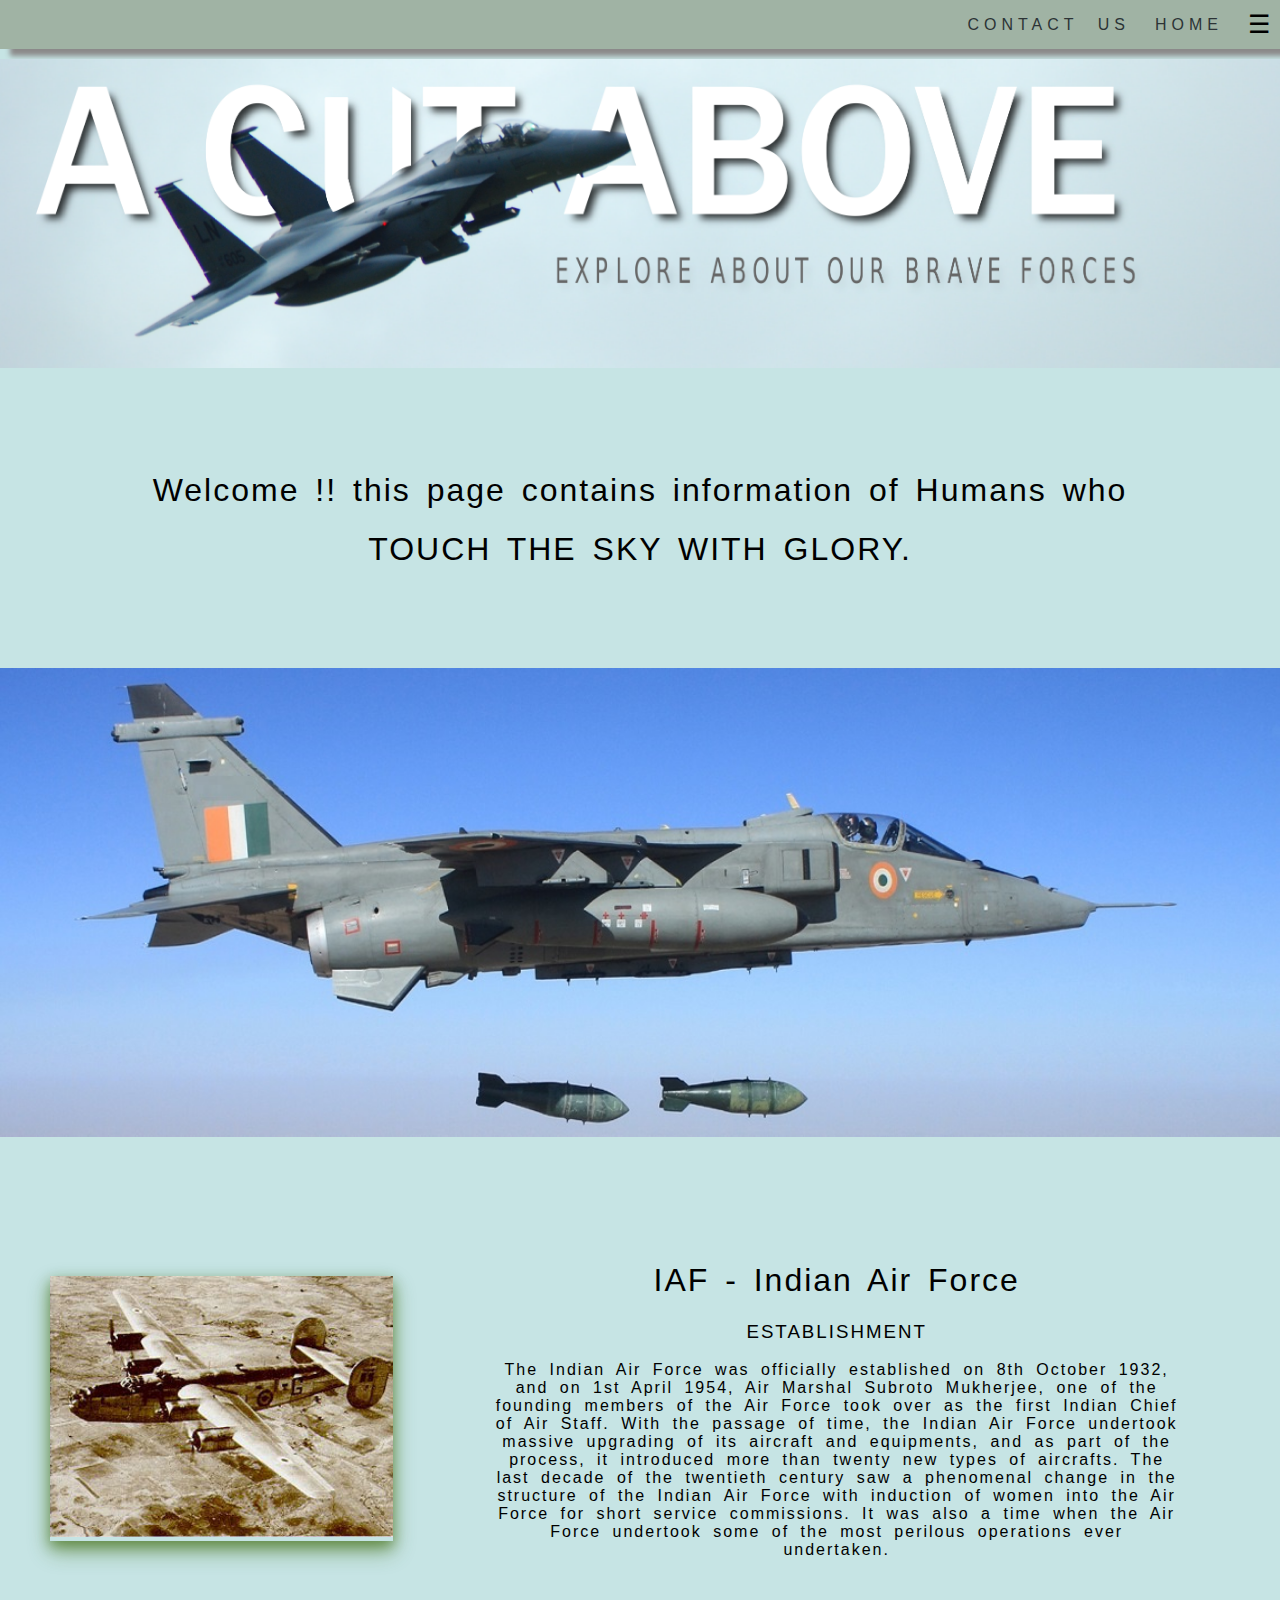
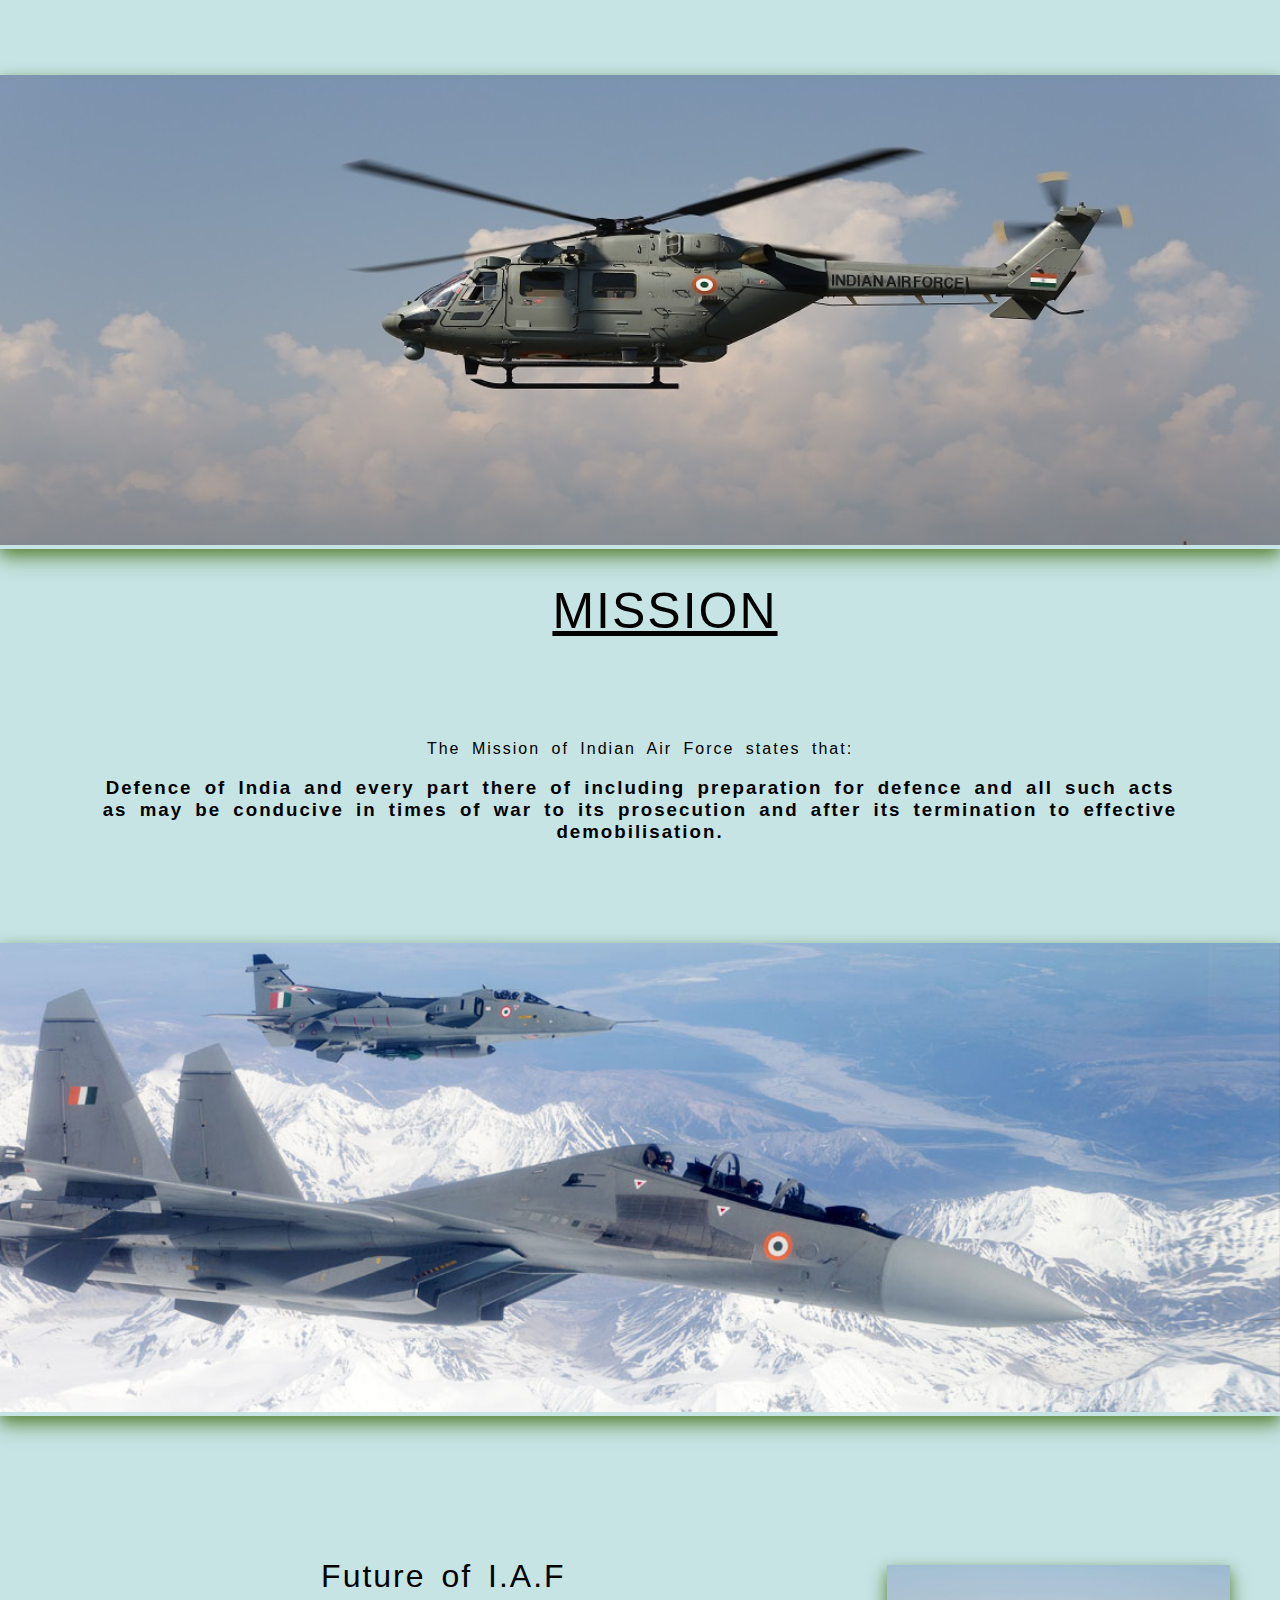
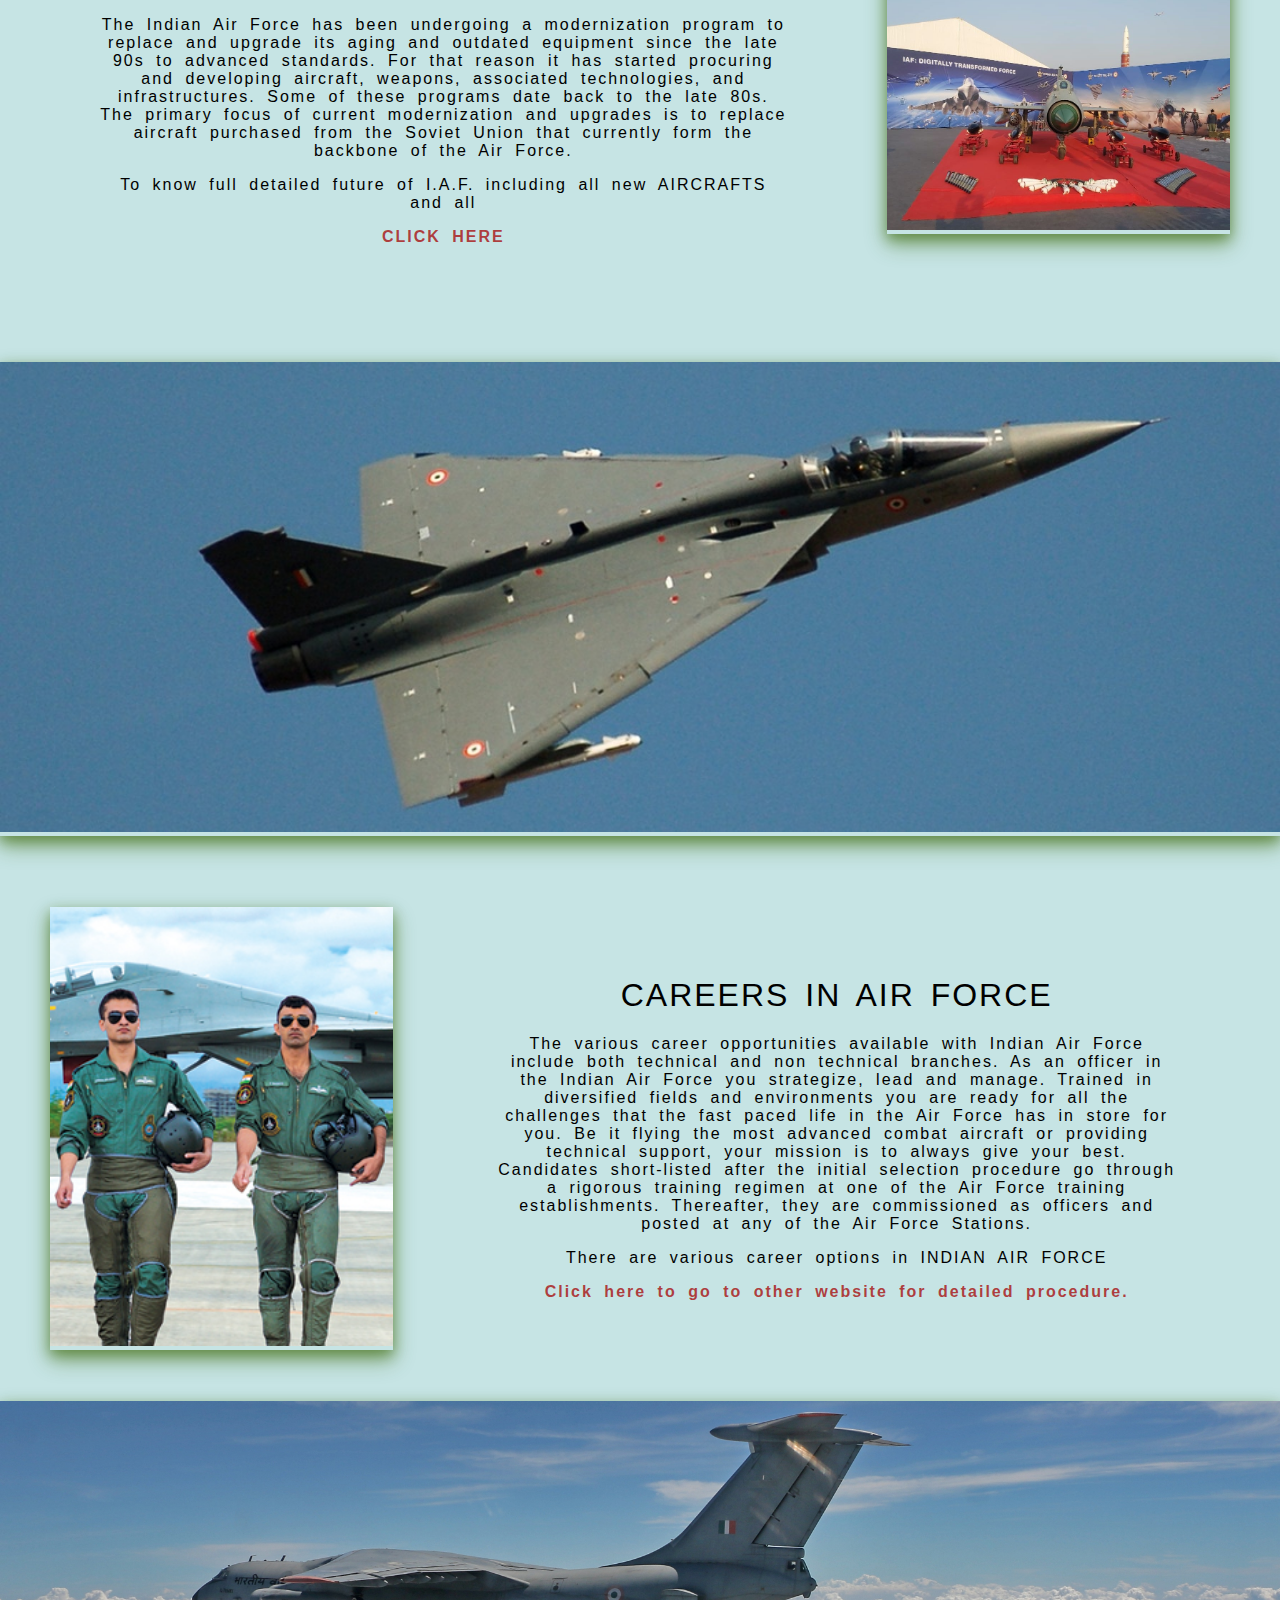
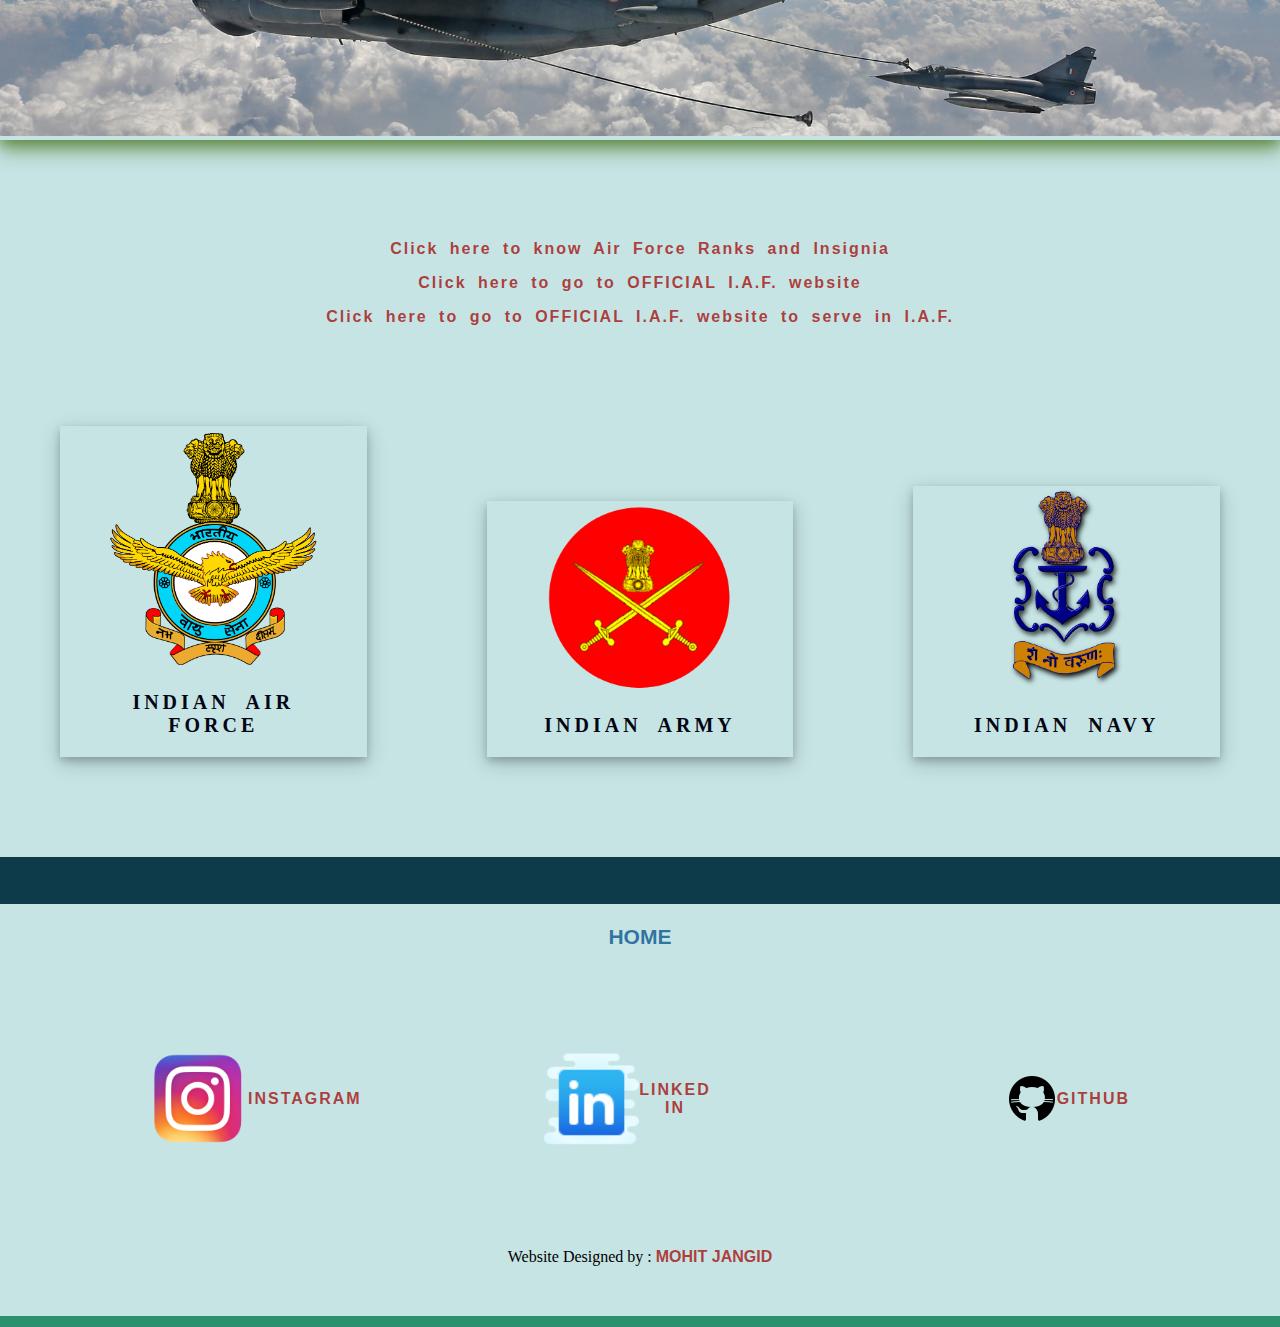
<file: IAF.html>
<!DOCTYPE html>
<html lang="en">
<head>
    <meta charset="UTF-8">
    <meta name="viewport" content="width=device-width, initial-scale=1.0">
    <link rel="stylesheet" href="IAF.css">
    <title>IAF-Indian Air Force</title>
 
</head>
<body>
    <!-- Header with top navigations-->
    <div class="header1">
        <div class="top-nav">
            <a class="b" href="index.html">HOME</a>
            <a class="c" href="contact.html">CONTACT US</a>
        </div>
        <div id="main" >
            <span class="sidebar" onclick="openNav()">&#9776;</span>
        </div>
    </div>
    <div class="image1">
        <img src="web layout mj1.png" alt=" layout image">
    </div>
    <!-- Sidebar -->
    <div id="mySidenav" class="sidenav">
        <a href="javascript:void(0)" class="closebtn" onclick="closeNav()">&times;</a>
        <a href="IAF.html">IAF-Indian Air Force</a>
        <a href="IA.html">Indian Army</a>
        <a href="IN.html">Indian Navy</a>
        <a href="hero1.html"> FAMOUS HEROES</a>
    </div>
    <div class="text1">
        <h1 style="font-weight: lighter;">
            Welcome !! this page contains information of Humans who   
        </h1>
        <h1 style="font-weight: normal;">
            TOUCH THE SKY WITH GLORY.
        </h1>
    </div>
    <div class="image2">
        <img src="jaguar.jpg" alt=" jaguar plane">
    </div>
    <div class="content">
        <div class="image3">
            <img src="old.jpg" alt="Sukhoi image">
        </div>
    <div class="text2">
        <h1 style="font-weight: normal;">
           IAF - Indian Air Force  
        </h1>
        <h3 style="font-weight: normal;">
            ESTABLISHMENT
        </h3>
        <p>
            The Indian Air Force was officially established on 8th October 1932, and on 1st April 1954, Air Marshal Subroto Mukherjee, one of the founding members of the Air Force took over as the first Indian Chief of Air Staff. With the passage of time, the Indian Air Force undertook massive upgrading of its aircraft and equipments, and as part of the process, it introduced more than twenty new types of aircrafts. The last decade of the twentieth century saw a phenomenal change in the structure of the Indian Air Force with induction of women into the Air Force for short service commissions. 
            It was also a time when the Air Force undertook some of the most perilous operations ever undertaken.
        </p>  
    </div>
</div>
<div class="image4">
    <img src="helli.jpg" alt=" hellicopter">
</div>
    <h1 class="t1">
        MISSION
    </h1>
    <div class="text3">
        <p style="font-weight: normal;">
          The Mission of Indian Air Force states that:
        </p>
        <h3>
            Defence of India and every part there of including preparation for defence and all such acts as may be conducive in times of war to its prosecution and after its termination to effective demobilisation.
        </h3>
    </div>
    <div class="image5">
        <img src="sukhoi.jpg" alt="Sukhoi">
    </div>
    <div class="content1">
        <div class="image6">
            <img src="planes3.jpg" >
        </div>
    <div class="text4">
        <h1 style="font-weight: normal;">
           Future of I.A.F
        </h1>
        <p>
            The Indian Air Force has been undergoing a modernization program to replace and upgrade its aging and outdated equipment since the late 90s to advanced standards. For that reason it has started procuring and developing aircraft, weapons, associated technologies, and infrastructures. Some of these programs date back to the late 80s.
             The primary focus of current modernization and upgrades is to replace aircraft purchased from the Soviet Union that currently form the backbone of the Air Force.
        </p> 
        <p style="font-weight: normal;">
            To know full detailed future of I.A.F. including all new AIRCRAFTS and all 
        </p> 
        <p>
           <a href="https://en.wikipedia.org/wiki/Future_of_the_Indian_Air_Force" target="_blank">CLICK HERE</a>
        </p>
    </div>
</div>
<div class="image7">
    <img src="planes1.jpg">
</div>
<div class="content2">
    <div class="image8">
        <img src="c.jpg" >
    </div>
    <div class="text5">
        <h1 style="font-weight: normal;"> 
            CAREERS IN AIR FORCE  
        </h1>
<p>
        The various career opportunities available with Indian Air Force include both technical and non technical branches. As an officer in the Indian Air Force you strategize, lead and manage. Trained in diversified fields and environments you are ready for all the challenges that the fast paced life in the Air Force has in store for you. Be it flying the most advanced combat aircraft or providing technical support, your mission is to always give your best.

        Candidates short-listed after the initial selection procedure go through a rigorous training regimen at one of the Air Force training establishments. Thereafter, they are commissioned as officers and posted at any of the Air Force Stations.
</p>
<strong><p>There are various career options in INDIAN AIR FORCE
</p>
</strong> <a href="http://www.careerairforce.nic.in/" target="_blank"> Click here to go to other website for detailed procedure.
</div>
</div>
<div class="image9">
    <img src="planes2.jpg">
</div>
<div class="text5">
    
    <p>
        <a href="https://en.wikipedia.org/wiki/Air_Force_ranks_and_insignia_of_India" target="_blank">Click here to know Air Force Ranks and Insignia </a>
     </p>
     <p>
        <a href="https://indianairforce.nic.in/" target="_blank">Click here to go to OFFICIAL I.A.F. website</a>
     </p>
     <p>
        <a href="https://airmenselection.cdac.in/CASB/" target="_blank">Click here to go to OFFICIAL I.A.F. website to serve in I.A.F. </a>
     </p>
</div>
<div class="row">
    <div class="column">
     <a href="IAF.html"> <div class="i1"><img src="iaf-logo.png" alt="Indian Air Force" style="width:70%"></div>
      <h3 class="c1">INDIAN AIR FORCE</h3>
    </div></a>
    <div class="column">
      <a href="IA.html"><div class="i2"> <img src="army-logo.png" alt="Indian Army" style="width:60%"></div> 
      <h3 class="c2">INDIAN ARMY</h3>
    </div></a>
    <div class="column">
      <a href="IN.html"><div class="i3"><img src="navy2.png" alt="Indian Navy" style="width:50%"></div>
      <h3 class="c3">INDIAN NAVY</h3></a>
    </div>
  </div>
<div class="separate">
    <br>
</div>
<div class="home">
    <h3>
        <a href="index.html">HOME</a>
    </h3>
</div>
        <div class="footer">
            <div class="inst">
                <img  src="ins-logo.png" width="30%">
                <p>
                <a href="https://www.instagram.com/mohit7.0/?igshid=1tqdxc59potby" target="_blank">INSTAGRAM </a>
                </p>
            </div>
            <div class="li">
                <img src="li.png">
                <p>
                    <a href="https://www.linkedin.com/mwlite/in/mohit-jangid-32a4ba180" target="_blank">LINKED IN</a>
                 </p>
            </div>
            <div class="github">
                <img src="github.png">
                <p>
                    <a href="https://github.com/iammohit07" target="_blank">GITHUB </a>
                 </p>
            </div>
           
        </div>
        <div class="db">
            Website Designed by : <a href="https://github.com/iammohit07" target="_blank">MOHIT JANGID</a>
        </div>
        
        <div class="separate1">
            <br>
        </div>
        <script type="text/javascript"  src="main.js"></script>
</body>
</html>
</file>
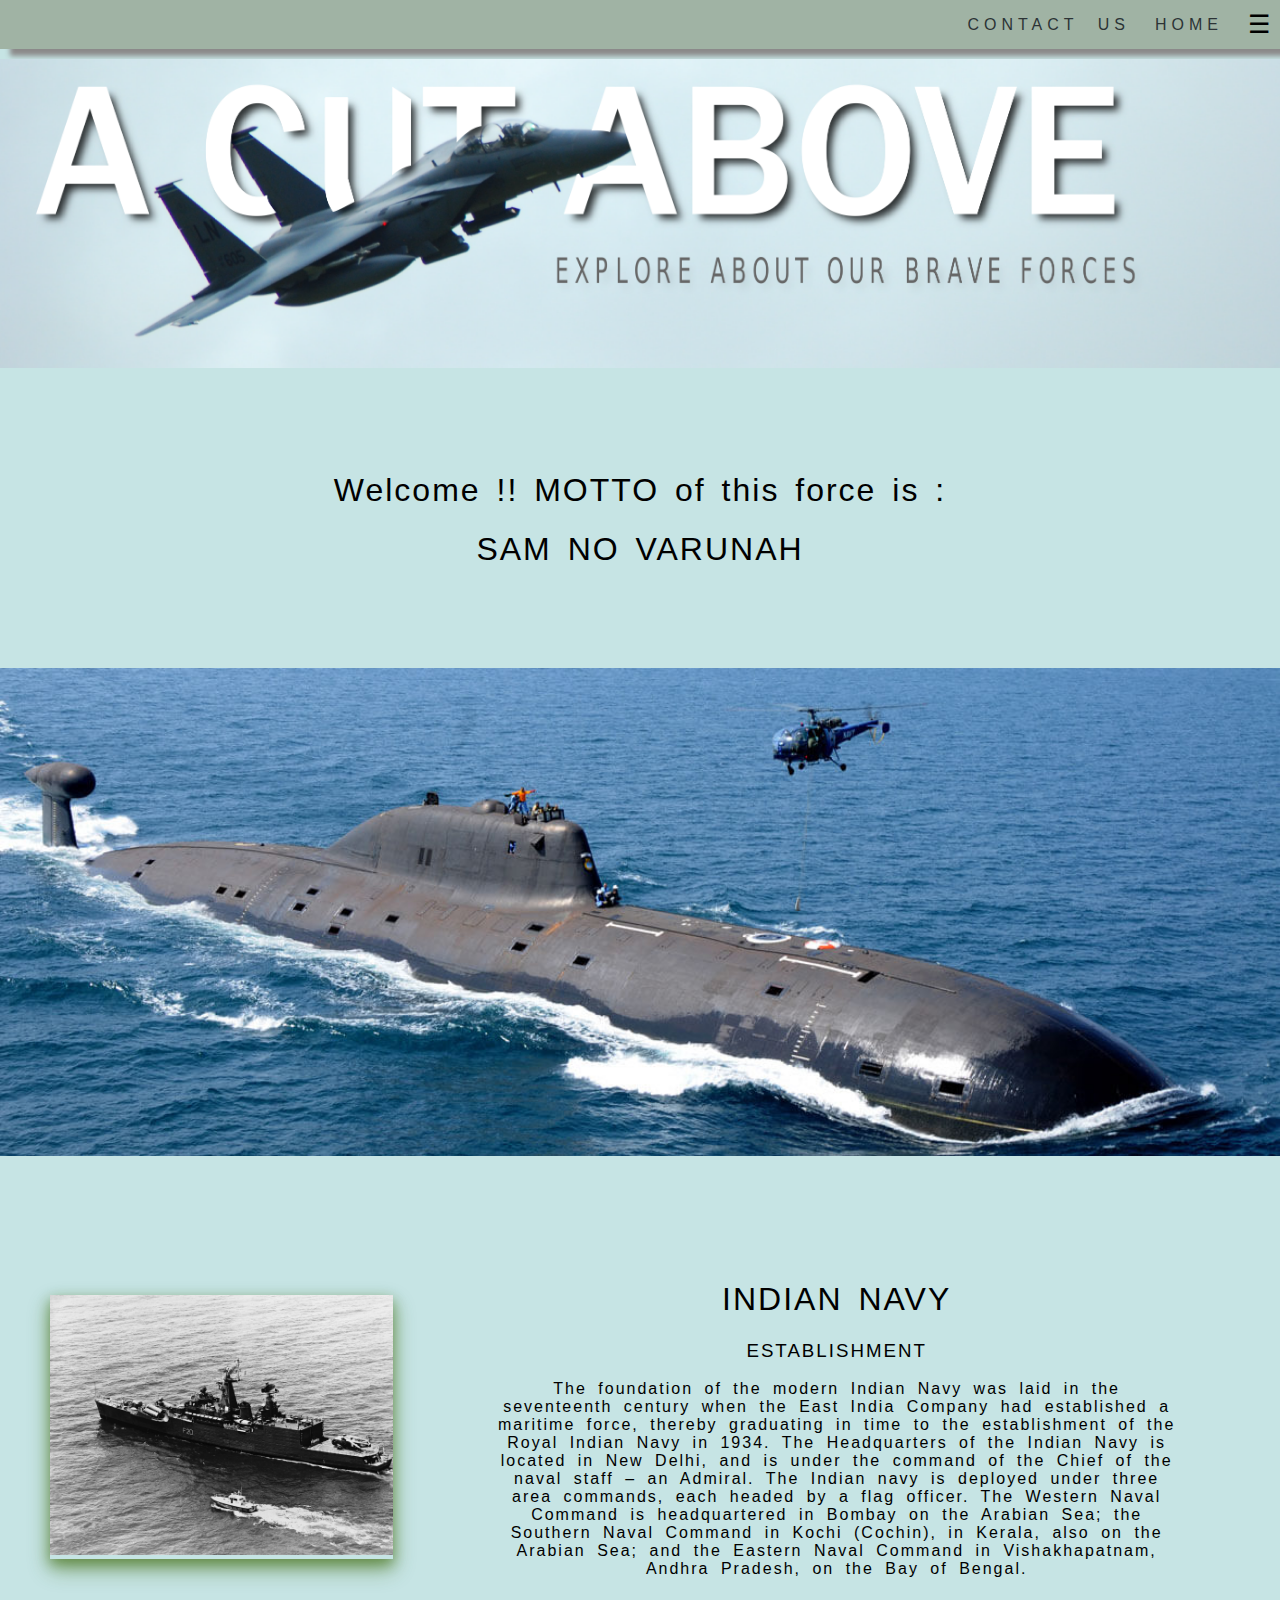
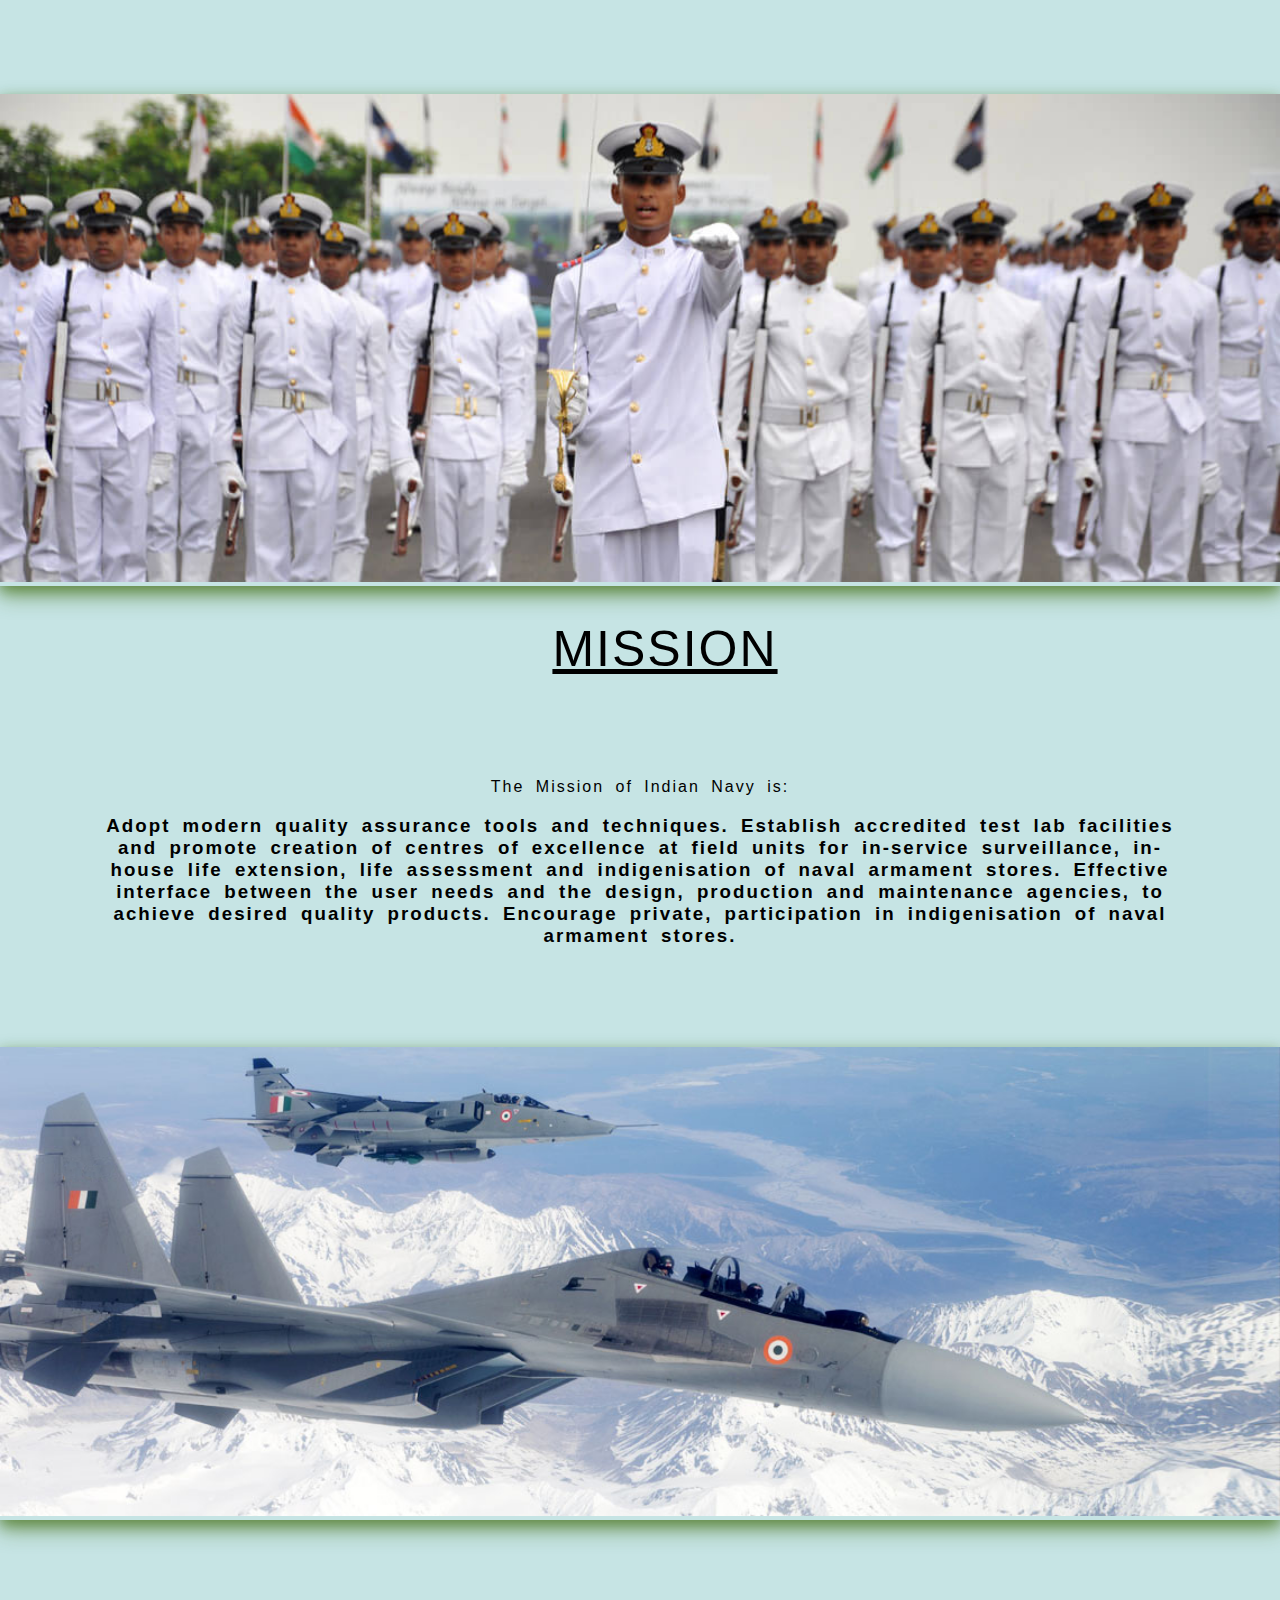
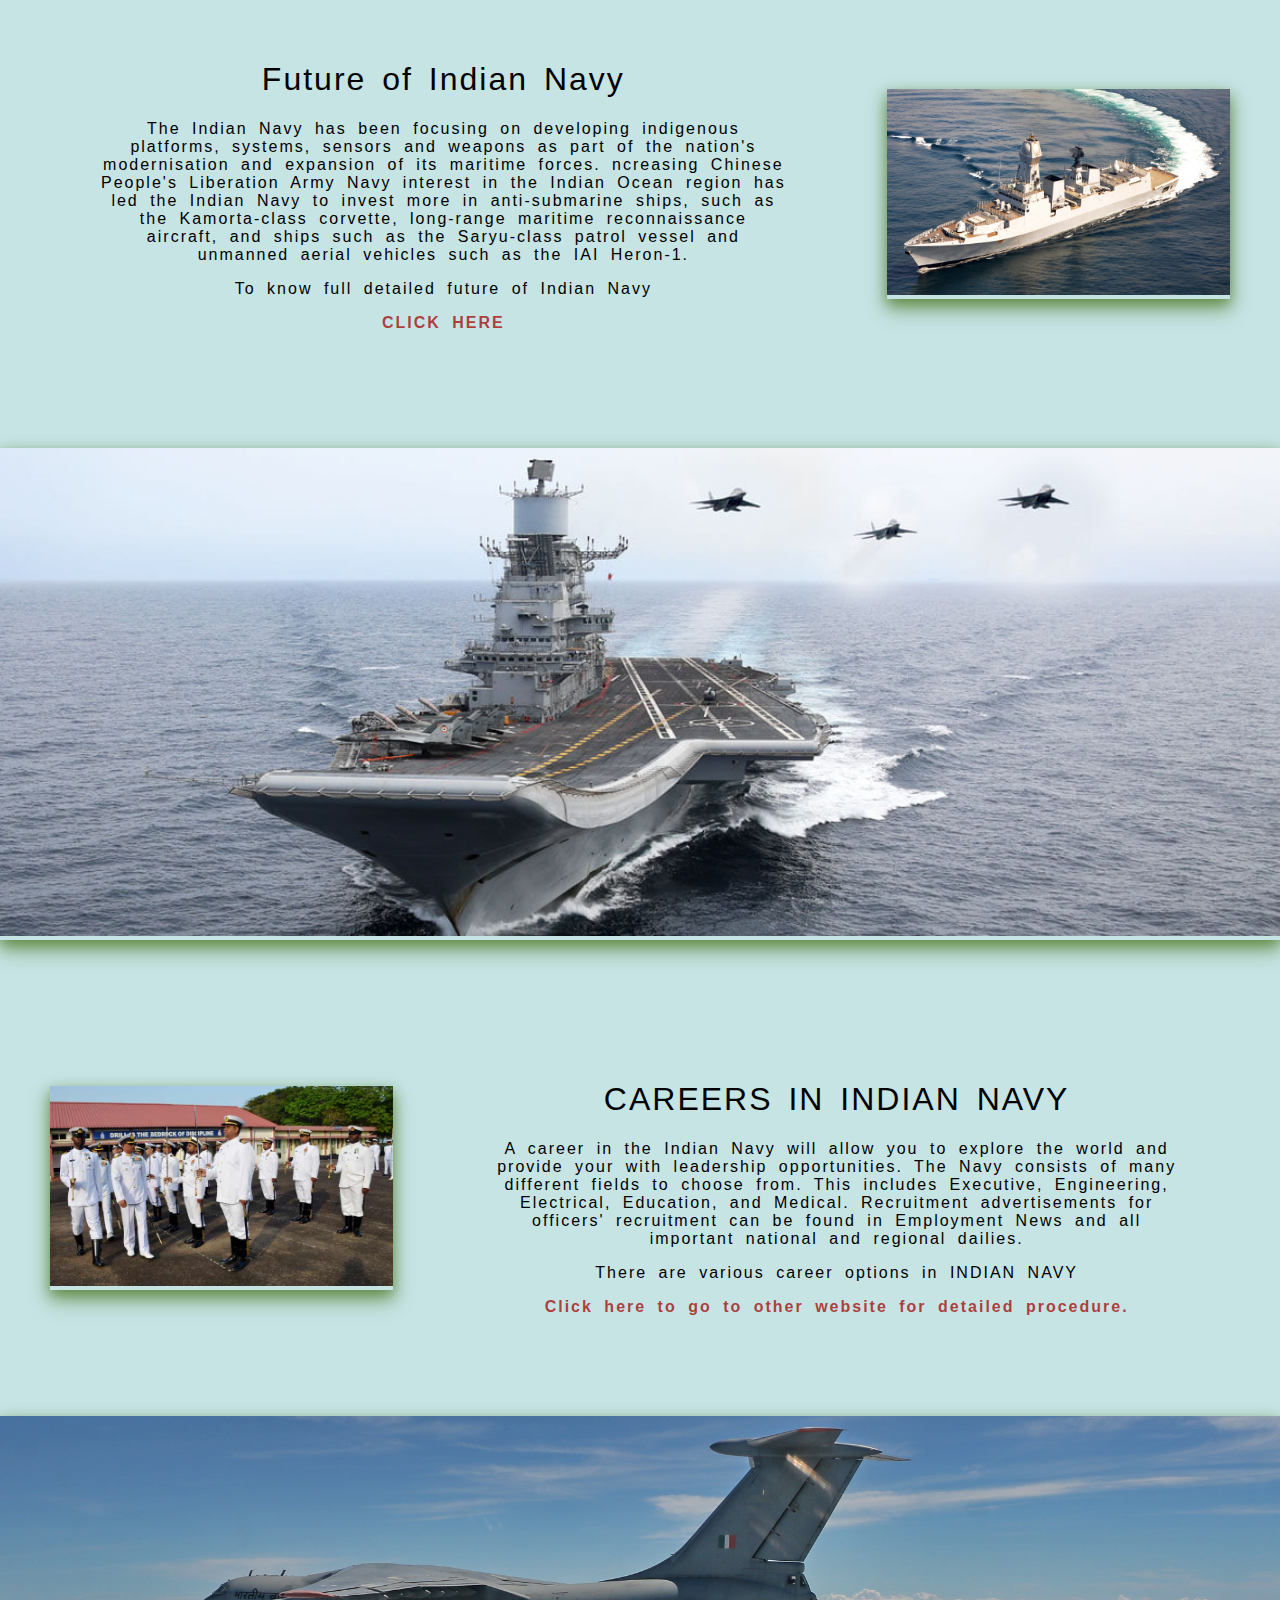
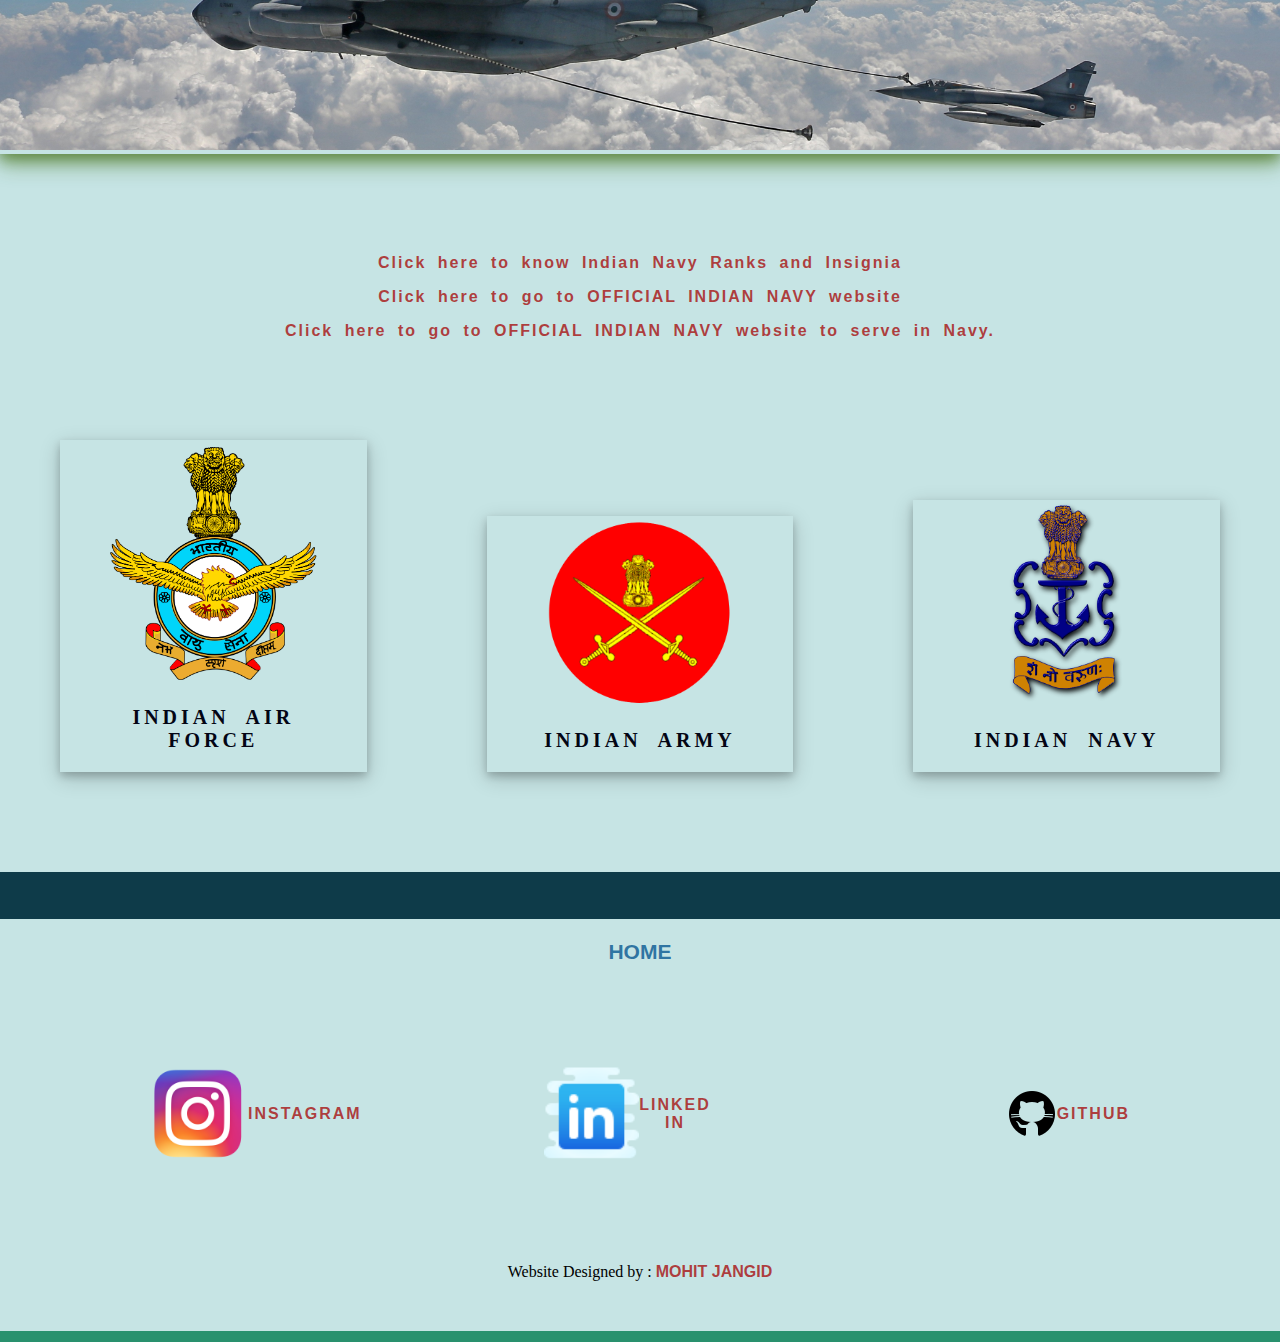
<file: IN.html>
<!DOCTYPE html>
<html lang="en">
<head>
    <meta charset="UTF-8">
    <meta name="viewport" content="width=device-width, initial-scale=1.0">
    <link rel="stylesheet" href="IAF.css">
    <title>IN - INDIAN NAVY</title>
   
</head>
<body>
    <!-- Header with top navigations-->
    <div class="header1">
        <div class="top-nav">
            <a class="b" href="index.html">HOME</a>
            <a class="c" href="contact.html">CONTACT US</a>
        </div>
        <div id="main" >
            <span class="sidebar" onclick="openNav()">&#9776;</span>
        </div>
    </div>
    <div class="image1">
        <img src="web layout mj1.png" alt=" layout image">
    </div>
    <!-- Sidebar -->
    <div id="mySidenav" class="sidenav">
        <a href="javascript:void(0)" class="closebtn" onclick="closeNav()">&times;</a>
        <a href="IAF.html">IAF-Indian Air Force</a>
        <a href="IA.html">Indian Army</a>
        <a href="IN.html">Indian Navy</a>
        <a href="hero1.html"> FAMOUS HEROES</a>
    </div>
    <div class="text1">
        <h1 style="font-weight: lighter;">
            Welcome !! MOTTO of this force is :
        </h1>
        <h1 style="font-weight: normal;">
          SAM NO VARUNAH
        </h1>
    </div>
    <div class="image2">
        <img src="inavy01.jpg" >
    </div>
    <div class="content">
        <div class="image3">
            <img src="navy-old.jpg" alt="Sukhoi image">
        </div>
    <div class="text2">
        <h1 style="font-weight: normal;">
           INDIAN NAVY 
        </h1>
        <h3 style="font-weight: normal;">
            ESTABLISHMENT
        </h3>
        <p>
            The foundation of the modern Indian Navy was laid in the seventeenth century when the East India Company had established a maritime force, thereby graduating in time to the establishment of the Royal Indian Navy in 1934. The Headquarters of the Indian Navy is located in New Delhi, and is under the command of the Chief of the naval staff – an Admiral. The Indian navy is deployed under three area commands, each headed by a flag officer. The Western Naval Command is headquartered in Bombay on the Arabian Sea; the Southern Naval Command in Kochi (Cochin), in Kerala, also on the Arabian Sea; and the Eastern Naval Command in Vishakhapatnam, Andhra Pradesh, on the Bay of Bengal.
        </p>  
    </div>
</div>
<div class="image4">
    <img src="inavy02.jpg">
</div>
    <h1 class="t1">
        MISSION
    </h1>
    <div class="text3">
        <p style="font-weight: normal;">
          The Mission of Indian Navy is:
        </p>
        <h3>
Adopt modern quality assurance tools and techniques.
Establish accredited test lab facilities and promote creation of centres of excellence at field units for in-service surveillance, in-house life extension, life assessment and indigenisation of naval armament stores.
Effective interface between the user needs and the design, production and maintenance agencies, to achieve desired quality products.
Encourage private, participation in indigenisation of naval armament stores.
        </h3>
    </div>
    <div class="image5">
        <img src="sukhoi.jpg">
    </div>
    <div class="content1">
        <div class="image6">
            <img src="navy-mod.jpg" >
        </div>
    <div class="text4">
        <h1 style="font-weight: normal;">
           Future of Indian Navy
        </h1>
        <p>
            The Indian Navy has been focusing on developing indigenous platforms, systems, sensors and weapons as part of the nation's modernisation and expansion of its maritime forces.
            ncreasing Chinese People's Liberation Army Navy interest in the Indian Ocean region has led the Indian Navy to invest more in anti-submarine ships, such as the Kamorta-class corvette, long-range maritime reconnaissance aircraft, and ships such as the Saryu-class patrol vessel and unmanned aerial vehicles such as the IAI Heron-1.
        </p> 
        <p style="font-weight: normal;">
            To know full detailed future of Indian Navy
        </p> 
        <p>
           <a href="https://en.wikipedia.org/wiki/Future_of_the_Indian_Navy" target="_blank">CLICK HERE</a>
        </p>
    </div>
</div>
<div class="image7">
    <img src="inavy03.jpg">
</div>
<div class="content2">
    <div class="image8">
        <img src="navy-train.jpg" >
    </div>
    <div class="text5">
        <h1 style="font-weight: normal;"> 
            CAREERS IN INDIAN NAVY
        </h1>
<p>
    A career in the Indian Navy will allow you to explore the world and provide your with leadership opportunities. The Navy consists of many different fields to choose from. This includes Executive, Engineering, Electrical, Education, and Medical. Recruitment advertisements for officers' recruitment can be found in Employment News and all important national and regional dailies. 
</p>
<strong><p>There are various career options in INDIAN NAVY
</p>
</strong> <a href="https://www.indiaeducation.net/careercenter/10-and-12/navy-officers/" target="_blank"> Click here to go to other website for detailed procedure.
</div>
</div>
<div class="image9">
    <img src="planes2.jpg">
</div>
<div class="text5">
    
    <p>
        <a href="https://en.wikipedia.org/wiki/Air_Force_ranks_and_insignia_of_India" target="_blank">Click here to know Indian Navy Ranks and Insignia </a>
     </p>
     <p>
        <a href="https://www.indiannavy.nic.in/" target="_blank">Click here to go to OFFICIAL INDIAN NAVY website</a>
     </p>
     <p>
        <a href="https://www.joinindiannavy.gov.in/" target="_blank">Click here to go to OFFICIAL INDIAN NAVY  website to serve in Navy. </a>
     </p>
</div>
<div class="row">
    <div class="column">
     <a href="IAF.html"> <div class="i1"><img src="iaf-logo.png" alt="Indian Air Force" style="width:70%"></div>
      <h3 class="c1">INDIAN AIR FORCE</h3>
    </div></a>
    <div class="column">
      <a href="IA.html"><div class="i2"> <img src="army-logo.png" alt="Indian Army" style="width:60%"></div> 
      <h3 class="c2">INDIAN ARMY</h3>
    </div></a>
    <div class="column">
      <a href="IN.html"><div class="i3"><img src="navy2.png" alt="Indian Navy" style="width:50%"></div>
      <h3 class="c3">INDIAN NAVY</h3></a>
    </div>
  </div>
<div class="separate">
    <br>
</div>
<div class="home">
    <h3>
        <a href="index.html">HOME</a>
    </h3>
</div>
        <div class="footer">
            <div class="inst">
                <img  src="ins-logo.png" width="30%">
                <p>
                <a href="https://www.instagram.com/mohit7.0/?igshid=1tqdxc59potby" target="_blank">INSTAGRAM </a>
                </p>
            </div>
            <div class="li">
                <img src="li.png">
                <p>
                    <a href="https://www.linkedin.com/mwlite/in/mohit-jangid-32a4ba180" target="_blank">LINKED IN</a>
                 </p>
            </div>
            <div class="github">
                <img src="github.png">
                <p>
                    <a href="https://github.com/iammohit07" target="_blank">GITHUB </a>
                 </p>
            </div>
           
        </div>
        <div class="db">
            Website Designed by : <a href="https://github.com/iammohit07" target="_blank">MOHIT JANGID</a>
        </div>
        
        <div class="separate1">
            <br>
        </div>
        <script type="text/javascript"  src="main.js"></script>
</body>
</html>
</file>
<file: style.css>
/* @media screen and (max-height: 950px and min){
  .sidenav {padding-top: 15px;}
  .sidenav a {font-size: 18px;}   
} */
/*mobile*/
@media only screen and (max-width: 600px) {
  .header1{
    font-size: 12px;
  }
  div.sidenav {
  padding-top: 10px;
}
  div.sidenav a {
  font-size: 15px;
}
  span.sidebar{
  font-size: small;
  margin-left: 0px;
}
}

/* tablet */
@media only screen and (min-width: 450px) {

}


/* Large devices - desktops*/
@media only screen and (min-width: 800px) {

} 
body{
    margin: 0px;
   background-color: rgb(198, 228, 228);
}
.header1{
    display: flex;
    background-color: rgb(160, 179, 164);
    margin: 0px;
    align-items: flex-end;
    flex-direction: row-reverse;
    font-size: 20px;
    box-shadow: 10px 7px 5px rgb(139, 138, 138);
    /* text-shadow: 2px 2px 5px rgb(248, 13, 13); */
}
.top-nav{
    order: 1;
    display: flex;
    align-content: center;
    align-items: center;
    justify-content: center;
}
.b{
    order: 3;
    flex: 1;
    margin-right: 15px;
    margin-bottom: 15px;
}
.c{
    order: 2;
    flex: 3;
    margin-right: 25px;
    margin-bottom: 15px;
}
.d{
    order: 1;
    flex: 1;
    margin-right: 25px ;
    margin-bottom: 15px;
}
.top-nav a{
    color: rgb(44, 51, 54);
    font-weight: normal;
    font-family: 'Gill Sans', 'Gill Sans MT', Calibri, 'Trebuchet MS', sans-serif;
    text-decoration: none;
    word-spacing: 10px;
    letter-spacing: 5px;
    align-items: center;
}
.top-nav a:hover{
    color: rgb(235, 239, 241);
    font-size: 23px;
}
.sidenav {
    height: 100%;
    width: 0;
    position: fixed;
    z-index: 1;
    top: 0;
    right: 0;
    background-color: rgb(99, 144, 155);
    overflow-x: hidden;
    transition: 0.5s;
    padding-top: 60px;
    margin-left: 0px;
    font-weight: lighter;
    /* text-shadow: 2px 2px 5px rgb(63, 252, 242); */
  }
  
  .sidenav a {
    padding: 8px 8px 8px 32px;
    text-decoration: none;
    font-size: 20px;
    font-family: Verdana, Geneva, Tahoma, sans-serif;
    letter-spacing: 2px;
    word-spacing: 6px;
    color: #121e20;
    font-weight: lighter;
    display: block;
    transition: 0.3s;
  }
  
  .sidenav a:hover {
    color: #b4fff9;
  }
  
  .sidenav .closebtn {
    position: absolute;
    top: 0;
    right: 25px;
    font-size: 36px;
    margin-left: 50px;
  }
  
  #main {
    transition: margin-left .5s;
    padding: 10px;
    margin-block-end: 0px;
    font-size: 20px;
  }
  .sidebar{
    order: 2;
    font-size:25px;
    cursor:pointer;
  }
  img{
    align-self: center;
    width: 100%;
    height: auto;
  }
  .image1{
    margin-top: 10px;
  }
  
/* Slideshow container */
.slideshow-container {
  width: 100%;
  height: auto;
}

/* Hide the images by default */
.mySlides {
display: none;
}

/* Next & previous buttons */
.prev, .next {
cursor: pointer;
position: absolute;
top: 50%;
width: auto;
margin-top: -22px;
padding: 16px;
color: white;
font-weight: bold;
font-size: 18px;
transition: 0.6s ease;
border-radius: 0 3px 3px 0;
user-select: none;
}
.next {
right: 0;
border-radius: 3px 0 0 3px;
}
.prev:hover, .next:hover {
background-color: rgba(0,0,0,0.8);
}
.numbertext {
color: #0e0d0d;
font-size: 12px;
padding: 8px 12px;
position: inherit;
top: 0;
}
.dot {
cursor: pointer;
height: 15px;
width: 15px;
margin: 0 2px;
background-color: #bbb;
border-radius: 50%;
display: inline-block;
transition: background-color 0.6s ease;
}

.active, .dot:hover {
background-color: #717171;
}

/* Fading animation */
.fade {
-webkit-animation-name: fade;
-webkit-animation-duration: 1.5s;
animation-name: fade;
animation-duration: 1.5s;
}

@-webkit-keyframes fade {
from {opacity: .4}
to {opacity: 1}
}

@keyframes fade {
from {opacity: .4}
to {opacity: 1}
}
.slide-show{
flex: 1;
order: 1;
text-align:center;
position: relative;
margin: auto;
margin-top: 100px;
}
.content1{
  display: flex;
  flex-direction: row;
  margin-top: 50px;
}
.article{
  flex: 2;
  order: 2;
  margin-left: 70px;
  margin-top: 50px;
}
.heading1{
  font-size: larger;
  font-family: 'Lucida Sans', 'Lucida Sans Regular', 'Lucida Grande', 'Lucida Sans Unicode', Geneva, Verdana, sans-serif;
  word-spacing: 5px;
  letter-spacing: 3px;
}
.data1{
  font-family: 'Segoe UI', Tahoma, Geneva, Verdana, sans-serif;
  font-weight: normal;
  font-size: medium;
  letter-spacing: 2px;
  word-spacing: 5px;
  margin-top: 40px;
}
.news{
  align-self: center;
  text-align: center;
  font-size: 15px;
  font-family: sans-serif;
  letter-spacing: 2px;
  margin-top: 40px;
  word-spacing: 5px;
}
.news a{
  font-size: 20px;
  font-weight: normal;
  margin-top: 20px;
  font-family: 'Franklin Gothic Medium', 'Arial Narrow', Arial, sans-serif;
  color: rgb(77, 93, 99);
  text-decoration: none;
}
.news a:hover{
  color: rgb(1, 3, 22);
  font-size: 25px;
}
.content2{
  display: flex;
  flex-direction: row-reverse;
  margin-top: 100px;
}
.article1{
  flex: 2;
  order: 2;
  margin-left: 70px;
  margin-top: 50px;
}
.heading2{
  font-size: large;
  font-family: 'Gill Sans', 'Gill Sans MT', Calibri, 'Trebuchet MS', sans-serif;
  word-spacing: 5px;
  letter-spacing: 3px;
  font-weight: normal;
}
.data2{
  font-family: 'Segoe UI', Tahoma, Geneva, Verdana, sans-serif;
  font-weight: normal;
  font-size: medium;
  letter-spacing: 2px;
  word-spacing: 5px;
  /* background-image: url("uri.jpg") no-repeat center fixed;
  background-size: cover; */
}
.img1{
  margin-top: auto;
  margin-bottom:auto;
  width: 40%;
  flex: 1;
  padding: 10px;
  /* box-shadow: 10px 7px 5px rgb(139, 138, 138); */
}
.intro{
    text-align: center;
    margin-right: auto;
    margin-left: auto;
    margin-top: 50px;
    color: rgb(40, 74, 97);
    font-family: 'Times New Roman', Times, serif;
    letter-spacing: 4px;
    word-spacing: 8px;
    font-weight: lighter;
    margin-top: 75px;
    font-size: 15px;
    text-decoration: underline;
}

.row {
  display: flex;
  justify-content: space-around;
  margin-top: 100px;
  align-items: flex-end;
}
.column {
  flex: 33.33%;
  margin-left: 60px;
  margin-right: 60px;
  /* box-shadow: 10px 7px 5px rgb(71, 57, 57); */
  box-shadow: 0 4px 8px 0 rgba(0, 0, 0, 0.2), 0 6px 20px 0 rgba(0, 0, 0, 0.19);
}
.c1{
    font-family: 'Times New Roman', Times, serif;
    letter-spacing: 4px;
    word-spacing: 8px;
    font-weight: bold;
    font-size: 20px;
    color: rgb(3, 5, 20);
    margin-right: 20px;
    margin-left: 20px;
    text-align: center;
}
.c2{
    font-family: 'Times New Roman', Times, serif;
    letter-spacing: 4px;
    word-spacing: 8px;
    font-weight: bold;
    font-size: 20px;
    color: rgb(3, 5, 20);
    text-align: center;
}
.c3{
    font-family: 'Times New Roman', Times, serif;
    letter-spacing: 4px;
    word-spacing: 8px;
    font-weight: bold;
    font-size: 20px;
    color: rgb(3, 5, 20);
    text-align: center;
}
.i1{
  text-align: center;
  margin-top: 5px;
}
.i2{
  text-align: center;
  margin-top: 5px;
}
.i3{
  text-align: center;
}
a{
  text-decoration: none;
}
.row a{
  font-family: 'Times New Roman', Times, serif;
  background-color: rgb(169, 169, 253);
}
.row a:hover{
  font-family: 'Segoe UI', Tahoma, Geneva, Verdana, sans-serif;
  background-color: rgb(51, 51, 53);
}
.inf{
  font-family: 'Segoe UI', Tahoma, Geneva, Verdana, sans-serif;
  font-weight: lighter;
  font-size: medium;
  letter-spacing: 2px;
  word-spacing: 5px;
  text-align: center;
  margin-top: 100px;
  margin-bottom: 100px;
}
.army-img{
  margin-top: 100px;
  box-shadow: 0 5px 12px 0 rgba(58, 104, 6, 0.479), 0 10px 20px 0 rgba(58, 104, 6, 0.479);
}
.separate{
  background-color: rgb(14, 59, 73);
  font-size: 40px;
  margin-top: 100px;
}
.footer{
    display: flex;
  flex-direction: row;
font-family: 'Segoe UI', Tahoma, Geneva, Verdana, sans-serif;
font-weight: lighter;
font-size: medium;
letter-spacing: 2px;
word-spacing: 5px;
text-align: center;
font-size: medium;
justify-content: space-between;
align-content: flex-end;
margin-left: 150px;
margin-right: 150px;
margin-top: 100px;
margin-bottom: 100px;
}
.footer a{
  font-family: 'Gill Sans', 'Gill Sans MT', Calibri, 'Trebuchet MS', sans-serif;
  text-decoration: none;
  color: rgba(170, 39, 39, 0.884);
  font-weight: bold;
}
.footer a:hover{
  font-family: fantasy;
  font-size: 20px;
}
.inst{
  display: flex;
  width: 10%;
  align-items: center;
}
.li{
  display: flex;
  align-items: center;
}
.github{
  display: flex;
  align-items: center;
}
.separate1{
  background-color: rgb(41, 145, 110);
  font-size: 10px;
}
.db{
  text-align: center;
  font-size: medium;
  margin-top: 100px;
  font-family: Cambria, Cochin, Georgia, Times, 'Times New Roman', serif;
  margin-bottom: 50px;
}
.db a{
  font-family: 'Gill Sans', 'Gill Sans MT', Calibri, 'Trebuchet MS', sans-serif;
  text-decoration: none;
  color: rgba(170, 39, 39, 0.884);
  font-weight: bold;
}
.db a:hover{
  font-family: fantasy;
  font-size: 20px;
}
.home{
  text-align: center;
  font-size: large;
  margin-top: 20px;
  font-family: Cambria, Cochin, Georgia, Times, 'Times New Roman', serif;
  margin-bottom: 10px;
}
.home a{
  font-family: 'Gill Sans', 'Gill Sans MT', Calibri, 'Trebuchet MS', sans-serif;
  text-decoration: none;
  color: rgba(26, 102, 153, 0.884);
  font-weight: bold;
}
.home a:hover{
  font-family: 'Courier New', Courier, monospace;
  font-size: 20px;
}
</file>
<file: contact.css>
body{
    margin: 0px;
    background-color: rgb(198, 228, 228);
}
.header1{
    display: flex;
    background-color: rgb(160, 179, 164);
    margin: 0px;
    align-items: flex-end;
    flex-direction: row-reverse;
    box-shadow: 10px 7px 5px rgb(139, 138, 138);
}
.top-nav{
    order: 1;
    display: flex;
    align-content: center;
    align-items: center;
    justify-content: center;
}
.b{
    order: 3;
    flex: 1;
    margin-right: 15px;
    margin-bottom: 15px;
}
.c{
    order: 2;
    flex: 3;
    margin-right: 25px;
    margin-bottom: 15px;
}
.d{
    order: 1;
    flex: 1;
    margin-right: 25px ;
    margin-bottom: 15px;
}
.top-nav a{
    color: rgb(44, 51, 54);
    font-weight: normal;
    font-family: 'Gill Sans', 'Gill Sans MT', Calibri, 'Trebuchet MS', sans-serif;
    text-decoration: none;
    word-spacing: 10px;
    letter-spacing: 5px;
    align-items: center;
}
.top-nav a:hover{
    color: rgb(235, 239, 241);
    font-size: large;
}
.sidenav {
    height: 100%;
    width: 0;
    position: fixed;
    z-index: 1;
    top: 0;
    right: 0;
    background-color: rgb(77, 125, 139);
    overflow-x: hidden;
    transition: 0.5s;
    padding-top: 60px;
    margin-left: 0px;
    font-weight: lighter;
  }
  
  .sidenav a {
    padding: 8px 8px 8px 32px;
    text-decoration: none;
    font-size: 20px;
    font-family: Verdana, Geneva, Tahoma, sans-serif;
    letter-spacing: 2px;
    word-spacing: 6px;
    color: #011318;
    font-weight: lighter;
    display: block;
    transition: 0.3s;
  }
  
  .sidenav a:hover {
    color: #b4fff9;
  }
  
  .sidenav .closebtn {
    position: absolute;
    top: 0;
    right: 25px;
    font-size: 36px;
    margin-left: 50px;
  }
  
  #main {
    transition: margin-left .5s;
    padding: 10px;
    margin-block-end: 0px;
  }
  .sidebar{
    order: 2;
    font-size:25px;
    cursor:pointer;
  }
  img{
    align-self: center;
    width: 100%;
  }
  .image1{
    margin-top: 10px;
  }
  .t1{
    font-family: 'Segoe UI', Tahoma, Geneva, Verdana, sans-serif;
    font-weight: lighter;
    font-size: medium;
    letter-spacing: 2px;
    word-spacing: 5px;
    text-align: center;
    font-size: 50px;
    margin-left: 50px;
}
.text1{
  font-family: 'Segoe UI', Tahoma, Geneva, Verdana, sans-serif;
  font-weight: lighter;
  font-size: medium;
  letter-spacing: 2px;
  word-spacing: 5px;
  text-align: center;
  font-size: medium;
  margin-top: 100px;
  margin-bottom: 100px;
  margin-left: 100px;
  margin-right: 100px;
}
.text2{
    flex: 2;
    order: 1;
  font-family: 'Segoe UI', Tahoma, Geneva, Verdana, sans-serif;
  font-weight: lighter;
  font-size: medium;
  letter-spacing: 2px;
  word-spacing: 5px;
  text-align: center;
  font-size: medium;
  margin-top: 100px;
  margin-bottom: 100px;
  margin-left: 100px;
  margin-right: 100px;
}
.text2 a{
    font-family: 'Gill Sans', 'Gill Sans MT', Calibri, 'Trebuchet MS', sans-serif;
    text-decoration: none;
    color: rgba(170, 39, 39, 0.884);
    font-weight: bold;
}
.text2 a:hover{
    font-family: fantasy;
    font-size: 20px;
}
.content{
    display: flex;
    color: rgb(44, 51, 54);
    font-weight: normal;
    font-family: 'Gill Sans', 'Gill Sans MT', Calibri, 'Trebuchet MS', sans-serif;
    text-decoration: none;
    word-spacing: 10px;
    letter-spacing: 5px;
    align-items: center;
    text-align: center;
    margin-block-start: 100px;
    margin-block-end: 100px;
    flex-direction: column;
    box-shadow: 0 5px 12px 0 rgba(20, 148, 233, 0.938), 0 10px 20px 0 rgba(161, 72, 233, 0.945);
}
.content1{
    display: flex;
    justify-content: center;
}
.text3{
    flex: 2;
  font-family: 'Segoe UI', Tahoma, Geneva, Verdana, sans-serif;
  font-weight: lighter;
  font-size: medium;
  letter-spacing: 2px;
  word-spacing: 5px;
  text-align: center;
  font-size: medium;
  margin-top: 100px;
  margin-bottom: 100px;
  margin-left: 100px;
  margin-right: 100px;
}
.text3 a{
    font-family: 'Gill Sans', 'Gill Sans MT', Calibri, 'Trebuchet MS', sans-serif;
    text-decoration: none;
    color: rgba(170, 39, 39, 0.884);
    font-weight: bold;
}
.text3 a:hover{
    font-family: fantasy;
    font-size: 20px;
}
.image4{
    flex: 1;
    margin-top: auto;
    margin-bottom: auto;
    margin-right: 50px;
    margin-left: 100px;
    box-shadow: 0 5px 12px 0 rgba(58, 104, 6, 0.479), 0 10px 20px 0 rgba(58, 104, 6, 0.479);
    width: 100%;
}
.separate{
    background-color: rgb(14, 59, 73);
    font-size: 40px;
    margin-top: 100px;
  }
  .footer{
      display: flex;
    flex-direction: row;
  font-family: 'Segoe UI', Tahoma, Geneva, Verdana, sans-serif;
  font-weight: lighter;
  font-size: medium;
  letter-spacing: 2px;
  word-spacing: 5px;
  text-align: center;
  font-size: medium;
  justify-content: space-between;
  align-content: flex-end;
  margin-left: 150px;
  margin-right: 150px;
  margin-top: 100px;
  margin-bottom: 100px;
}
.footer a{
    font-family: 'Gill Sans', 'Gill Sans MT', Calibri, 'Trebuchet MS', sans-serif;
    text-decoration: none;
    color: rgba(170, 39, 39, 0.884);
    font-weight: bold;
}
.footer a:hover{
    font-family: fantasy;
    font-size: 20px;
}
.inst{
    display: flex;
    width: 10%;
    align-items: center;
}
.li{
    display: flex;
    align-items: center;
}
.github{
    display: flex;
    align-items: center;
}
.separate1{
    background-color: rgb(41, 145, 110);
    font-size: 10px;
  }
  .db{
    text-align: center;
    font-size: medium;
    margin-top: 100px;
    font-family: Cambria, Cochin, Georgia, Times, 'Times New Roman', serif;
    margin-bottom: 50px;
  }
.db a{
    font-family: 'Gill Sans', 'Gill Sans MT', Calibri, 'Trebuchet MS', sans-serif;
    text-decoration: none;
    color: rgba(170, 39, 39, 0.884);
    font-weight: bold;
}
.db a:hover{
    font-family: fantasy;
    font-size: 20px;
}
.home{
    text-align: center;
    font-size: large;
    margin-top: 20px;
    font-family: Cambria, Cochin, Georgia, Times, 'Times New Roman', serif;
    margin-bottom: 10px;
}
.home a{
    font-family: 'Gill Sans', 'Gill Sans MT', Calibri, 'Trebuchet MS', sans-serif;
    text-decoration: none;
    color: rgba(26, 102, 153, 0.884);
    font-weight: bold;
}
.home a:hover{
    font-family: 'Courier New', Courier, monospace;
    font-size: 20px;
}
</file>
<file: hero1.css>
body {
    background-color: rgb(198, 228, 228);
    margin: 0 auto;
  }
  
  h1, h2 {
    font-family: 'Segoe UI', Tahoma, Geneva, Verdana, sans-serif;
  }
  
  /* header styles */
  
  h1 {
    font-size: 50px;
    text-align: center;
    letter-spacing: 3px;
    word-spacing: 6px;
  }
  
  header p {
    font-size: 40px;
    font-weight: bold;
    text-align: center;
  }

  section{
      display: flex;
      flex-direction: column;
      
  }
  
  /* section styles */
  
  article {
      margin: 0px;
      margin-left: 100px;
      margin-right: 100px;
      box-shadow: 0 5px 12px 0 rgba(20, 148, 233, 0.938), 0 10px 20px 0 rgba(161, 72, 233, 0.945);
      text-align: center;
  }
  
  section p {
   letter-spacing: 2px;
   word-spacing: 5px;
  }
  
  section ul {
    margin-top: 0;
  }
  
  h2 {
    font-size: 30px;
    letter-spacing: 3px;
    word-spacing: 6px;
  }
  .header1{
    display: flex;
    background-color: rgb(160, 179, 164);
    margin: 0px;
    align-items: flex-end;
    flex-direction: row-reverse;
    box-shadow: 10px 7px 5px rgb(139, 138, 138);
}
.top-nav{
    order: 1;
    display: flex;
    align-content: center;
    align-items: center;
    justify-content: center;
}
.b{
    order: 3;
    flex: 1;
    margin-right: 15px;
    margin-bottom: 15px;
}
.c{
    order: 2;
    flex: 3;
    margin-right: 25px;
    margin-bottom: 15px;
}
.d{
    order: 1;
    flex: 1;
    margin-right: 25px ;
    margin-bottom: 15px;
}
.top-nav a{
    color: rgb(44, 51, 54);
    font-weight: normal;
    font-family: 'Gill Sans', 'Gill Sans MT', Calibri, 'Trebuchet MS', sans-serif;
    text-decoration: none;
    word-spacing: 10px;
    letter-spacing: 5px;
    align-items: center;
}
.top-nav a:hover{
    color: rgb(235, 239, 241);
    font-size: large;
}
.sidenav {
    height: 100%;
    width: 0;
    position: fixed;
    z-index: 1;
    top: 0;
    right: 0;
    background-color: rgb(77, 125, 139);
    overflow-x: hidden;
    transition: 0.5s;
    padding-top: 60px;
    margin-left: 0px;
    font-weight: lighter;
  }
  
  .sidenav a {
    padding: 8px 8px 8px 32px;
    text-decoration: none;
    font-size: 20px;
    font-family: Verdana, Geneva, Tahoma, sans-serif;
    letter-spacing: 2px;
    word-spacing: 6px;
    color: #011318;
    font-weight: lighter;
    display: block;
    transition: 0.3s;
  }
  
  .sidenav a:hover {
    color: #b4fff9;
  }
  
  .sidenav .closebtn {
    position: absolute;
    top: 0;
    right: 25px;
    font-size: 36px;
    margin-left: 50px;
  }
  
  #main {
    transition: margin-left .5s;
    padding: 10px;
    margin-block-end: 0px;
   
  }
  .sidebar{
    order: 2;
    font-size:25px;
    cursor:pointer;
  }
  img{
    align-self: center;
    width: 100%;
  }
  .image1{
    margin-top: 10px;
  }
  .image2{
      align-self: center;
  }
  
.separate{
    background-color: rgb(14, 59, 73);
    font-size: 40px;
    margin-top: 100px;
  }
  .footer{
      display: flex;
    flex-direction: row;
  font-family: 'Segoe UI', Tahoma, Geneva, Verdana, sans-serif;
  font-weight: lighter;
  font-size: medium;
  letter-spacing: 2px;
  word-spacing: 5px;
  text-align: center;
  font-size: medium;
  justify-content: space-between;
  align-content: flex-end;
  margin-left: 150px;
  margin-right: 150px;
  margin-top: 100px;
  margin-bottom: 100px;
  }
  .footer a{
    font-family: 'Gill Sans', 'Gill Sans MT', Calibri, 'Trebuchet MS', sans-serif;
    text-decoration: none;
    color: rgba(170, 39, 39, 0.884);
    font-weight: bold;
  }
  .footer a:hover{
    font-family: fantasy;
    font-size: 20px;
  }
  .inst{
    display: flex;
    width: 10%;
    align-items: center;
  }
  .li{
    display: flex;
    align-items: center;
  }
  .github{
    display: flex;
    align-items: center;
  }
  .separate1{
    background-color: rgb(41, 145, 110);
    font-size: 10px;
  }
  .db{
    text-align: center;
    font-size: medium;
    margin-top: 100px;
    font-family: Cambria, Cochin, Georgia, Times, 'Times New Roman', serif;
    margin-bottom: 50px;
  }
  .db a{
    font-family: 'Gill Sans', 'Gill Sans MT', Calibri, 'Trebuchet MS', sans-serif;
    text-decoration: none;
    color: rgba(170, 39, 39, 0.884);
    font-weight: bold;
  }
  .db a:hover{
    font-family: fantasy;
    font-size: 20px;
  }
  .home{
    text-align: center;
    font-size: large;
    margin-top: 20px;
    font-family: Cambria, Cochin, Georgia, Times, 'Times New Roman', serif;
    margin-bottom: 10px;
  }
  .home a{
    font-family: 'Gill Sans', 'Gill Sans MT', Calibri, 'Trebuchet MS', sans-serif;
    text-decoration: none;
    color: rgba(26, 102, 153, 0.884);
    font-weight: bold;
  }
  .home a:hover{
    font-family: 'Courier New', Courier, monospace;
    font-size: 20px;
  }
</file>
<file: IAF.css>
body{
    margin: 0px;
    background-color: rgb(198, 228, 228);
}
.header1{
    display: flex;
    background-color: rgb(160, 179, 164);
    margin: 0px;
    align-items: flex-end;
    flex-direction: row-reverse;
    box-shadow: 10px 7px 5px rgb(139, 138, 138);
}
.top-nav{
    order: 1;
    display: flex;
    align-content: center;
    align-items: center;
    justify-content: center;
}
.b{
    order: 3;
    flex: 1;
    margin-right: 15px;
    margin-bottom: 15px;
}
.c{
    order: 2;
    flex: 3;
    margin-right: 25px;
    margin-bottom: 15px;
}
.d{
    order: 1;
    flex: 1;
    margin-right: 25px ;
    margin-bottom: 15px;
}
.top-nav a{
    color: rgb(44, 51, 54);
    font-weight: normal;
    font-family: 'Gill Sans', 'Gill Sans MT', Calibri, 'Trebuchet MS', sans-serif;
    text-decoration: none;
    word-spacing: 10px;
    letter-spacing: 5px;
    align-items: center;
}
.top-nav a:hover{
    color: rgb(235, 239, 241);
    font-size: large;
}
.sidenav {
    height: 100%;
    width: 0;
    position: fixed;
    z-index: 1;
    top: 0;
    right: 0;
    background-color: rgb(77, 125, 139);
    overflow-x: hidden;
    transition: 0.5s;
    padding-top: 60px;
    margin-left: 0px;
    font-weight: lighter;
  }
  
  .sidenav a {
    padding: 8px 8px 8px 32px;
    text-decoration: none;
    font-size: 20px;
    font-family: Verdana, Geneva, Tahoma, sans-serif;
    letter-spacing: 2px;
    word-spacing: 6px;
    color: #011318;
    font-weight: lighter;
    display: block;
    transition: 0.3s;
  }
  
  .sidenav a:hover {
    color: #b4fff9;
  }
  
  .sidenav .closebtn {
    position: absolute;
    top: 0;
    right: 25px;
    font-size: 36px;
    margin-left: 50px;
  }
  
  #main {
    transition: margin-left .5s;
    padding: 10px;
    margin-block-end: 0px;
   
  }
  .sidebar{
    order: 2;
    font-size:25px;
    cursor:pointer;
  }
  img{
    align-self: center;
    width: 100%;
  }
  .image1{
    margin-top: 10px;
  }
  .image2{
      align-self: center;
  }
  .text1{
    font-family: 'Segoe UI', Tahoma, Geneva, Verdana, sans-serif;
    font-weight: lighter;
    font-size: medium;
    letter-spacing: 2px;
    word-spacing: 5px;
    text-align: center;
    margin-top: 100px;
    margin-bottom: 100px;
  }
  .image3{
      flex: 1;
      margin-top: auto;
      margin-bottom: auto;
      margin-left: 50px;
      box-shadow: 0 5px 12px 0 rgba(58, 104, 6, 0.479), 0 10px 20px 0 rgba(58, 104, 6, 0.479);
  }
  .text2{
      flex: 2;
    font-family: 'Segoe UI', Tahoma, Geneva, Verdana, sans-serif;
    font-weight: lighter;
    font-size: medium;
    letter-spacing: 2px;
    word-spacing: 5px;
    text-align: center;
    font-size: medium;
    margin-top: 100px;
    margin-bottom: 100px;
    margin-left: 100px;
    margin-right: 100px;
  }
  .content{
      display: flex;
      justify-content: center;
  }
  .t1{
      font-family: 'Segoe UI', Tahoma, Geneva, Verdana, sans-serif;
      font-weight: lighter;
      font-size: medium;
      letter-spacing: 2px;
      word-spacing: 5px;
      text-align: center;
      font-size: 50px;
      margin-left: 50px;
      text-decoration: underline;
  }
  .text3{
    font-family: 'Segoe UI', Tahoma, Geneva, Verdana, sans-serif;
    font-weight: lighter;
    font-size: medium;
    letter-spacing: 2px;
    word-spacing: 5px;
    text-align: center;
    font-size: medium;
    margin-top: 100px;
    margin-bottom: 100px;
    margin-left: 100px;
    margin-right: 100px;
  }
  .image4{
    margin-top: auto;
    margin-bottom: auto;
    box-shadow: 0 5px 12px 0 rgba(58, 104, 6, 0.479), 0 10px 20px 0 rgba(58, 104, 6, 0.479);
}
.image5{
    margin-top: auto;
    margin-bottom: auto;
    box-shadow: 0 5px 12px 0 rgba(58, 104, 6, 0.479), 0 10px 20px 0 rgba(58, 104, 6, 0.479);
}
.image6{
    flex: 1;
    margin-top: auto;
    margin-bottom: auto;
    margin-right: 50px;
    box-shadow: 0 5px 12px 0 rgba(58, 104, 6, 0.479), 0 10px 20px 0 rgba(58, 104, 6, 0.479);
}
.content1{
    margin-top: 20px;
    display: flex;
    flex-direction: row-reverse;
    justify-content: center;
}
.text4{
    flex: 2;
  font-family: 'Segoe UI', Tahoma, Geneva, Verdana, sans-serif;
  font-weight: lighter;
  font-size: medium;
  letter-spacing: 2px;
  word-spacing: 5px;
  text-align: center;
  font-size: medium;
  margin-top: 100px;
  margin-bottom: 100px;
  margin-left: 100px;
  margin-right: 100px;
}
.text4 a{
    font-family: 'Gill Sans', 'Gill Sans MT', Calibri, 'Trebuchet MS', sans-serif;
    text-decoration: none;
    color: rgba(170, 39, 39, 0.884);
    font-weight: bold;
}
.text4 a:hover{
    font-family: fantasy;
    font-size: 20px;
}
.image7{
    margin-top: auto;
    margin-bottom: auto;
    box-shadow: 0 5px 12px 0 rgba(58, 104, 6, 0.479), 0 10px 20px 0 rgba(58, 104, 6, 0.479);
}
.image8{
    flex: 1;
    margin-top: auto;
    margin-bottom: auto;
    margin-left: 50px;
    box-shadow: 0 5px 12px 0 rgba(58, 104, 6, 0.479), 0 10px 20px 0 rgba(58, 104, 6, 0.479);
}
.content2{
    margin-top: 20px;
    display: flex;
    justify-content: center;
}
.text5{
    flex: 2;
  font-family: 'Segoe UI', Tahoma, Geneva, Verdana, sans-serif;
  font-weight: lighter;
  font-size: medium;
  letter-spacing: 2px;
  word-spacing: 5px;
  text-align: center;
  font-size: medium;
  margin-top: 100px;
  margin-bottom: 100px;
  margin-left: 100px;
  margin-right: 100px;
}
.text5 a{
    font-family: 'Gill Sans', 'Gill Sans MT', Calibri, 'Trebuchet MS', sans-serif;
    text-decoration: none;
    color: rgba(170, 39, 39, 0.884);
    font-weight: bold;
}
.text5 a:hover{
    font-family: fantasy;
    font-size: 20px;
}
.image9{
    margin-top: auto;
    margin-bottom: auto;
    box-shadow: 0 5px 12px 0 rgba(58, 104, 6, 0.479), 0 10px 20px 0 rgba(58, 104, 6, 0.479);
}
.separate{
  background-color: rgb(14, 59, 73);
  font-size: 40px;
  margin-top: 100px;
}
.footer{
    display: flex;
  flex-direction: row;
font-family: 'Segoe UI', Tahoma, Geneva, Verdana, sans-serif;
font-weight: lighter;
font-size: medium;
letter-spacing: 2px;
word-spacing: 5px;
text-align: center;
font-size: medium;
justify-content: space-between;
align-content: flex-end;
margin-left: 150px;
margin-right: 150px;
margin-top: 100px;
margin-bottom: 100px;
}
.footer a{
  font-family: 'Gill Sans', 'Gill Sans MT', Calibri, 'Trebuchet MS', sans-serif;
  text-decoration: none;
  color: rgba(170, 39, 39, 0.884);
  font-weight: bold;
}
.footer a:hover{
  font-family: fantasy;
  font-size: 20px;
}
.inst{
  display: flex;
  width: 10%;
  align-items: center;
}
.li{
  display: flex;
  align-items: center;
}
.github{
  display: flex;
  align-items: center;
}
.separate1{
  background-color: rgb(41, 145, 110);
  font-size: 10px;
}
.db{
  text-align: center;
  font-size: medium;
  margin-top: 100px;
  font-family: Cambria, Cochin, Georgia, Times, 'Times New Roman', serif;
  margin-bottom: 50px;
}
.db a{
  font-family: 'Gill Sans', 'Gill Sans MT', Calibri, 'Trebuchet MS', sans-serif;
  text-decoration: none;
  color: rgba(170, 39, 39, 0.884);
  font-weight: bold;
}
.db a:hover{
  font-family: fantasy;
  font-size: 20px;
}
.home{
  text-align: center;
  font-size: large;
  margin-top: 20px;
  font-family: Cambria, Cochin, Georgia, Times, 'Times New Roman', serif;
  margin-bottom: 10px;
}
.home a{
  font-family: 'Gill Sans', 'Gill Sans MT', Calibri, 'Trebuchet MS', sans-serif;
  text-decoration: none;
  color: rgba(26, 102, 153, 0.884);
  font-weight: bold;
}
.home a:hover{
  font-family: 'Courier New', Courier, monospace;
  font-size: 20px;
}
.row {
  display: flex;
  justify-content: space-around;
  margin-top: 100px;
  align-items: flex-end;
}
.column {
  flex: 33.33%;
  margin-left: 60px;
  margin-right: 60px;
  /* box-shadow: 10px 7px 5px rgb(71, 57, 57); */
  box-shadow: 0 4px 8px 0 rgba(0, 0, 0, 0.2), 0 6px 20px 0 rgba(0, 0, 0, 0.19);
}
* {
  box-sizing: border-box;
}
.c1{
  font-family: 'Times New Roman', Times, serif;
  letter-spacing: 4px;
  word-spacing: 8px;
  font-weight: bold;
  font-size: 20px;
  color: rgb(3, 5, 20);
  margin-right: 20px;
  margin-left: 20px;
  text-align: center;
}
.c2{
  font-family: 'Times New Roman', Times, serif;
  letter-spacing: 4px;
  word-spacing: 8px;
  font-weight: bold;
  font-size: 20px;
  color: rgb(3, 5, 20);
  text-align: center;
}
.c3{
  font-family: 'Times New Roman', Times, serif;
  letter-spacing: 4px;
  word-spacing: 8px;
  font-weight: bold;
  font-size: 20px;
  color: rgb(3, 5, 20);
  text-align: center;
}
.i1{
text-align: center;
margin-top: 5px;
}
.i2{
text-align: center;
margin-top: 5px;
}
.i3{
text-align: center;
}
a{
text-decoration: none;
}
.row a{
font-family: 'Times New Roman', Times, serif;
background-color: rgb(169, 169, 253);
}
.row a:hover{
font-family: 'Segoe UI', Tahoma, Geneva, Verdana, sans-serif;
background-color: rgb(51, 51, 53);
}
</file>
